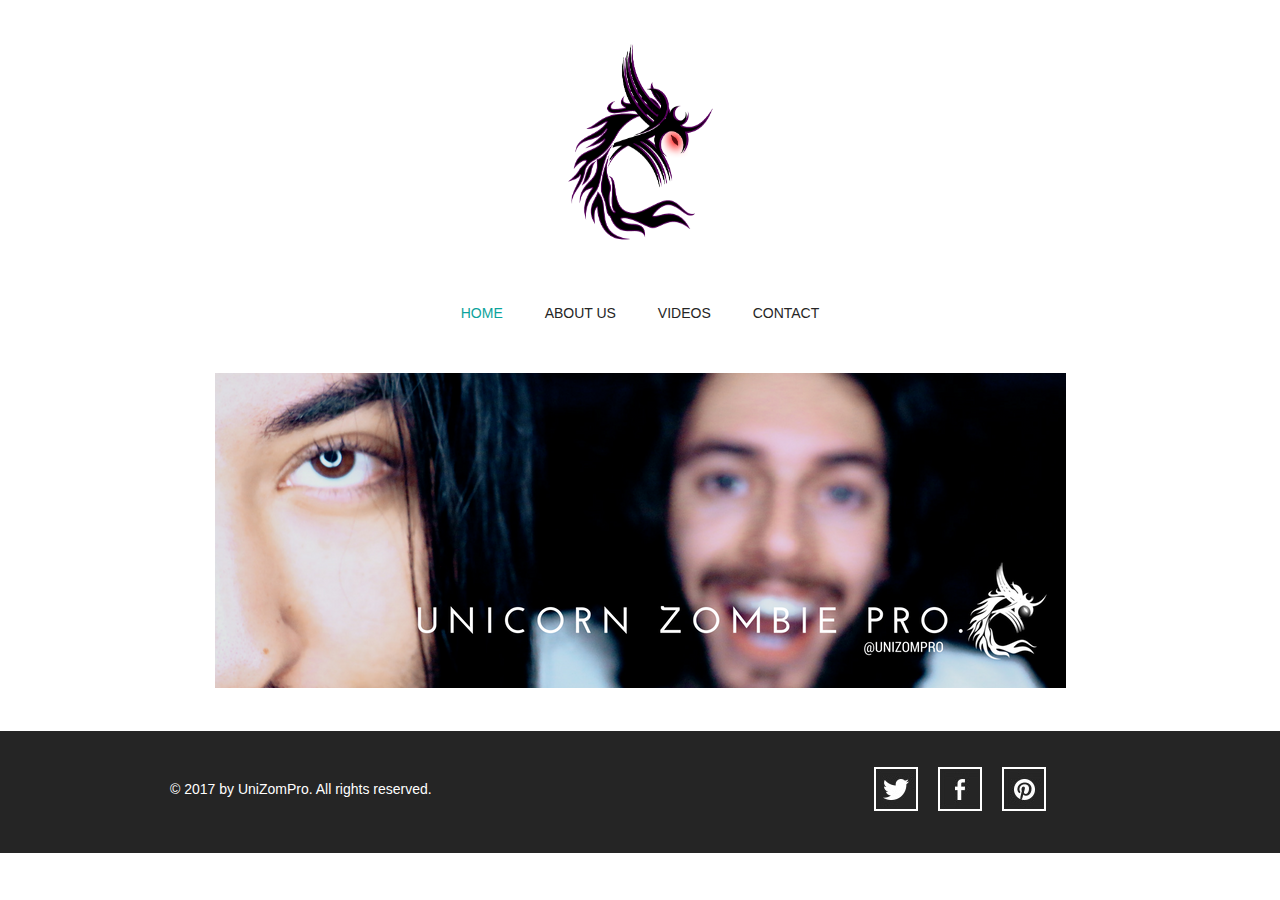
<file: index.html>
<!doctype html>
<!-- Website Template by freewebsitetemplates.com -->
<html>
<head>
	<meta charset="UTF-8">
	<meta name="viewport" content="width=device-width, initial-scale=1.0">
	<title>Unicorn Zombie Productions</title>
	<link rel="stylesheet" type="text/css" href="css/style.css">
	<link rel="stylesheet" type="text/css" href="css/mobile.css" media="screen and (max-width : 568px)">
	<script type="text/javascript" src="js/mobile.js"></script>
</head>
<body>
	<div id="header">
		<a href="index.html" class="logo">
			<img  src="images/logo.png" alt="" style="width:150px;height:206px;">
		</a>
		<ul id="navigation">
			<li class="selected">
				<a href="index.html">Home</a>
			</li>
			<li>
				<a href="about.html">About Us</a>
			</li>
			<li>
				<a href="videos.html">Videos</a>
			</li>
			
			<li>
				<a href="contact.html">Contact</a>
			</li>
		</ul>
	</div>
	<div id="body">
		<div id="featured">
			<img src="images/Homebanner.png" style="width:851px;height:315px alt="">
			<!-- <div>
				<h2>the beacon to all mankind</h2>
				<span>Our website templates are created with</span>
				<span>inspiration, checked for quality and originality</span>
				<span>and meticulously sliced and coded.</span>
				<a href="blog-single-post.html" class="more">read more</a>
			</div> -->
		</div>
		<!-- <ul>
			<li>
				<a href="gallery.html">
					<img src="images/the-father.jpg" alt="">
					<span>the father</span>
				</a>
			</li>
			<li>
				<a href="gallery.html">
					<img src="images/the-actor.jpg" alt="">
					<span>the actor</span>
				</a>
			</li>
			<li>
				<a href="gallery.html">
					<img src="images/the-nerd.jpg" alt="">
					<span>the nerd</span>
				</a>
			</li>
		</ul> -->
	</div>
	<div id="footer">
		<div>
			<p>&copy; 2017 by UniZomPro. All rights reserved.</p>
			<ul>
				<li>
					<a href="https://twitter.com/UniZomPro" id="twitter">twitter</a>
				</li>
				<li>
					<a href="https://www.facebook.com/unizompro/" id="facebook">facebook</a>
				</li>
				
				<li>
					<a href="https://www.instagram.com/unizompro/" id="pinterest">instagram</a>
				</li>
			</ul>
		</div>
	</div>
</body>
</html>
</file>
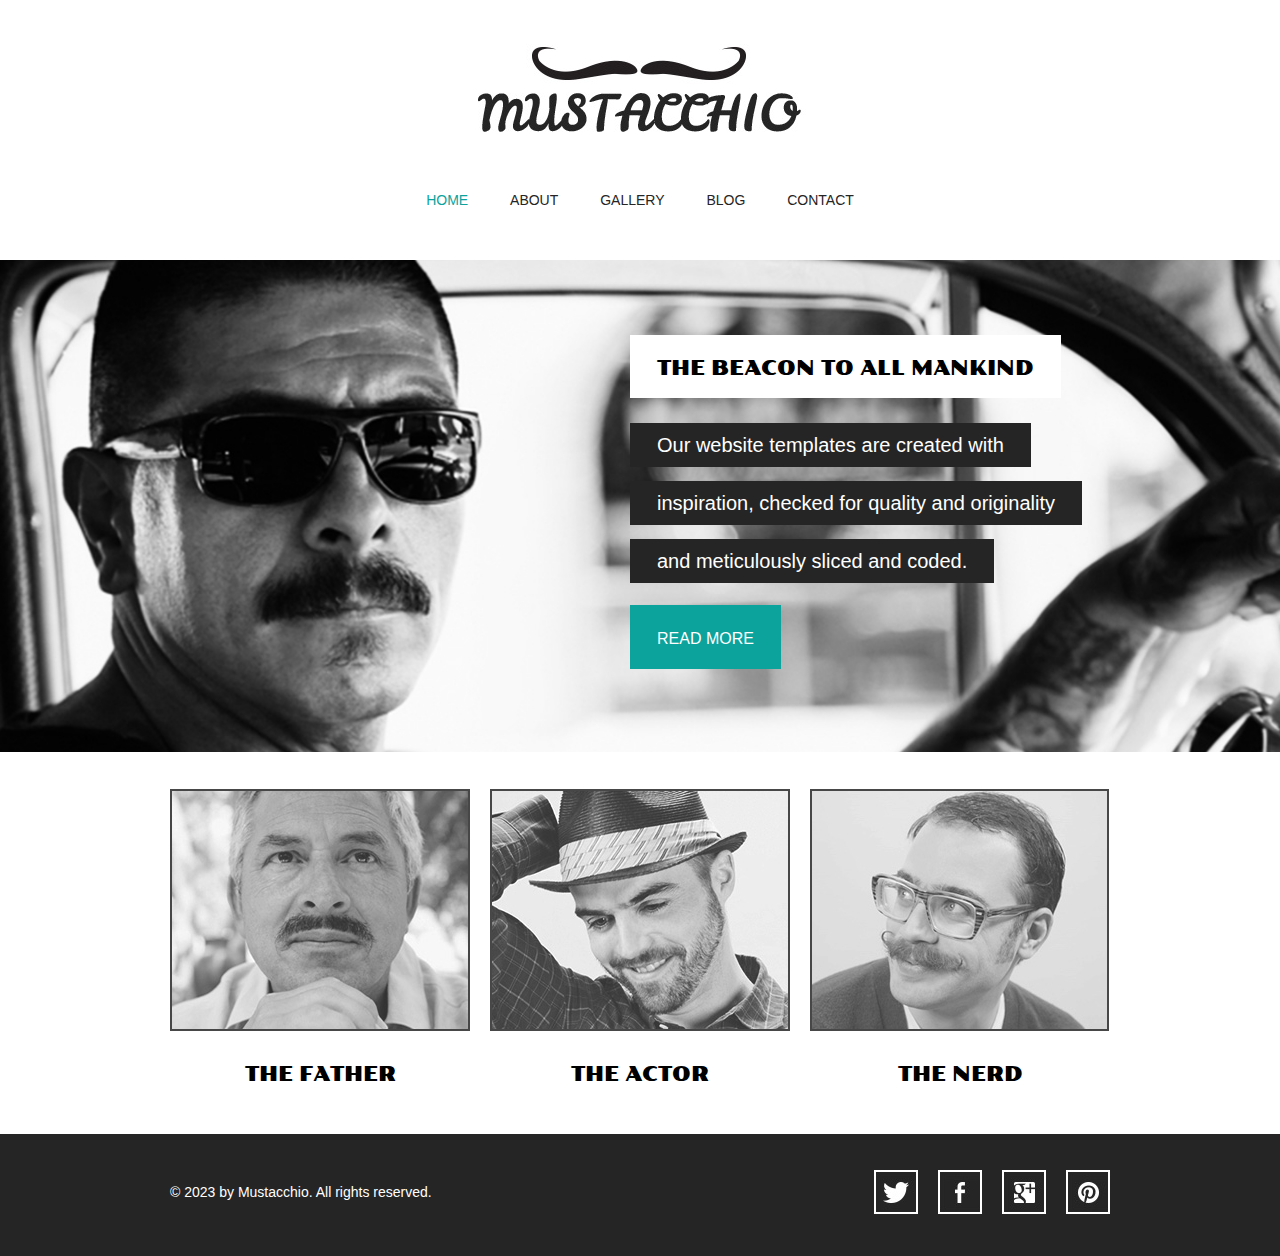
<file: mustacheenthusiast/index.html>
<!doctype html>
<!-- Website Template by freewebsitetemplates.com -->
<html>
<head>
	<meta charset="UTF-8">
	<meta name="viewport" content="width=device-width, initial-scale=1.0">
	<title>Mustache Enthusiast</title>
	<link rel="stylesheet" type="text/css" href="css/style.css">
	<link rel="stylesheet" type="text/css" href="css/mobile.css" media="screen and (max-width : 568px)">
	<script type="text/javascript" src="js/mobile.js"></script>
</head>
<body>
	<div id="header">
		<a href="index.html" class="logo">
			<img src="images/logo.jpg" alt="">
		</a>
		<ul id="navigation">
			<li class="selected">
				<a href="index.html">home</a>
			</li>
			<li>
				<a href="about.html">about</a>
			</li>
			<li>
				<a href="gallery.html">gallery</a>
			</li>
			<li>
				<a href="blog.html">blog</a>
			</li>
			<li>
				<a href="contact.html">contact</a>
			</li>
		</ul>
	</div>
	<div id="body">
		<div id="featured">
			<img src="images/the-beacon.jpg" alt="">
			<div>
				<h2>the beacon to all mankind</h2>
				<span>Our website templates are created with</span>
				<span>inspiration, checked for quality and originality</span>
				<span>and meticulously sliced and coded.</span>
				<a href="blog-single-post.html" class="more">read more</a>
			</div>
		</div>
		<ul>
			<li>
				<a href="gallery.html">
					<img src="images/the-father.jpg" alt="">
					<span>the father</span>
				</a>
			</li>
			<li>
				<a href="gallery.html">
					<img src="images/the-actor.jpg" alt="">
					<span>the actor</span>
				</a>
			</li>
			<li>
				<a href="gallery.html">
					<img src="images/the-nerd.jpg" alt="">
					<span>the nerd</span>
				</a>
			</li>
		</ul>
	</div>
	<div id="footer">
		<div>
			<p>&copy; 2023 by Mustacchio. All rights reserved.</p>
			<ul>
				<li>
					<a href="http://freewebsitetemplates.com/go/twitter/" id="twitter">twitter</a>
				</li>
				<li>
					<a href="http://freewebsitetemplates.com/go/facebook/" id="facebook">facebook</a>
				</li>
				<li>
					<a href="http://freewebsitetemplates.com/go/googleplus/" id="googleplus">googleplus</a>
				</li>
				<li>
					<a href="http://pinterest.com/fwtemplates/" id="pinterest">pinterest</a>
				</li>
			</ul>
		</div>
	</div>
</body>
</html>
</file>
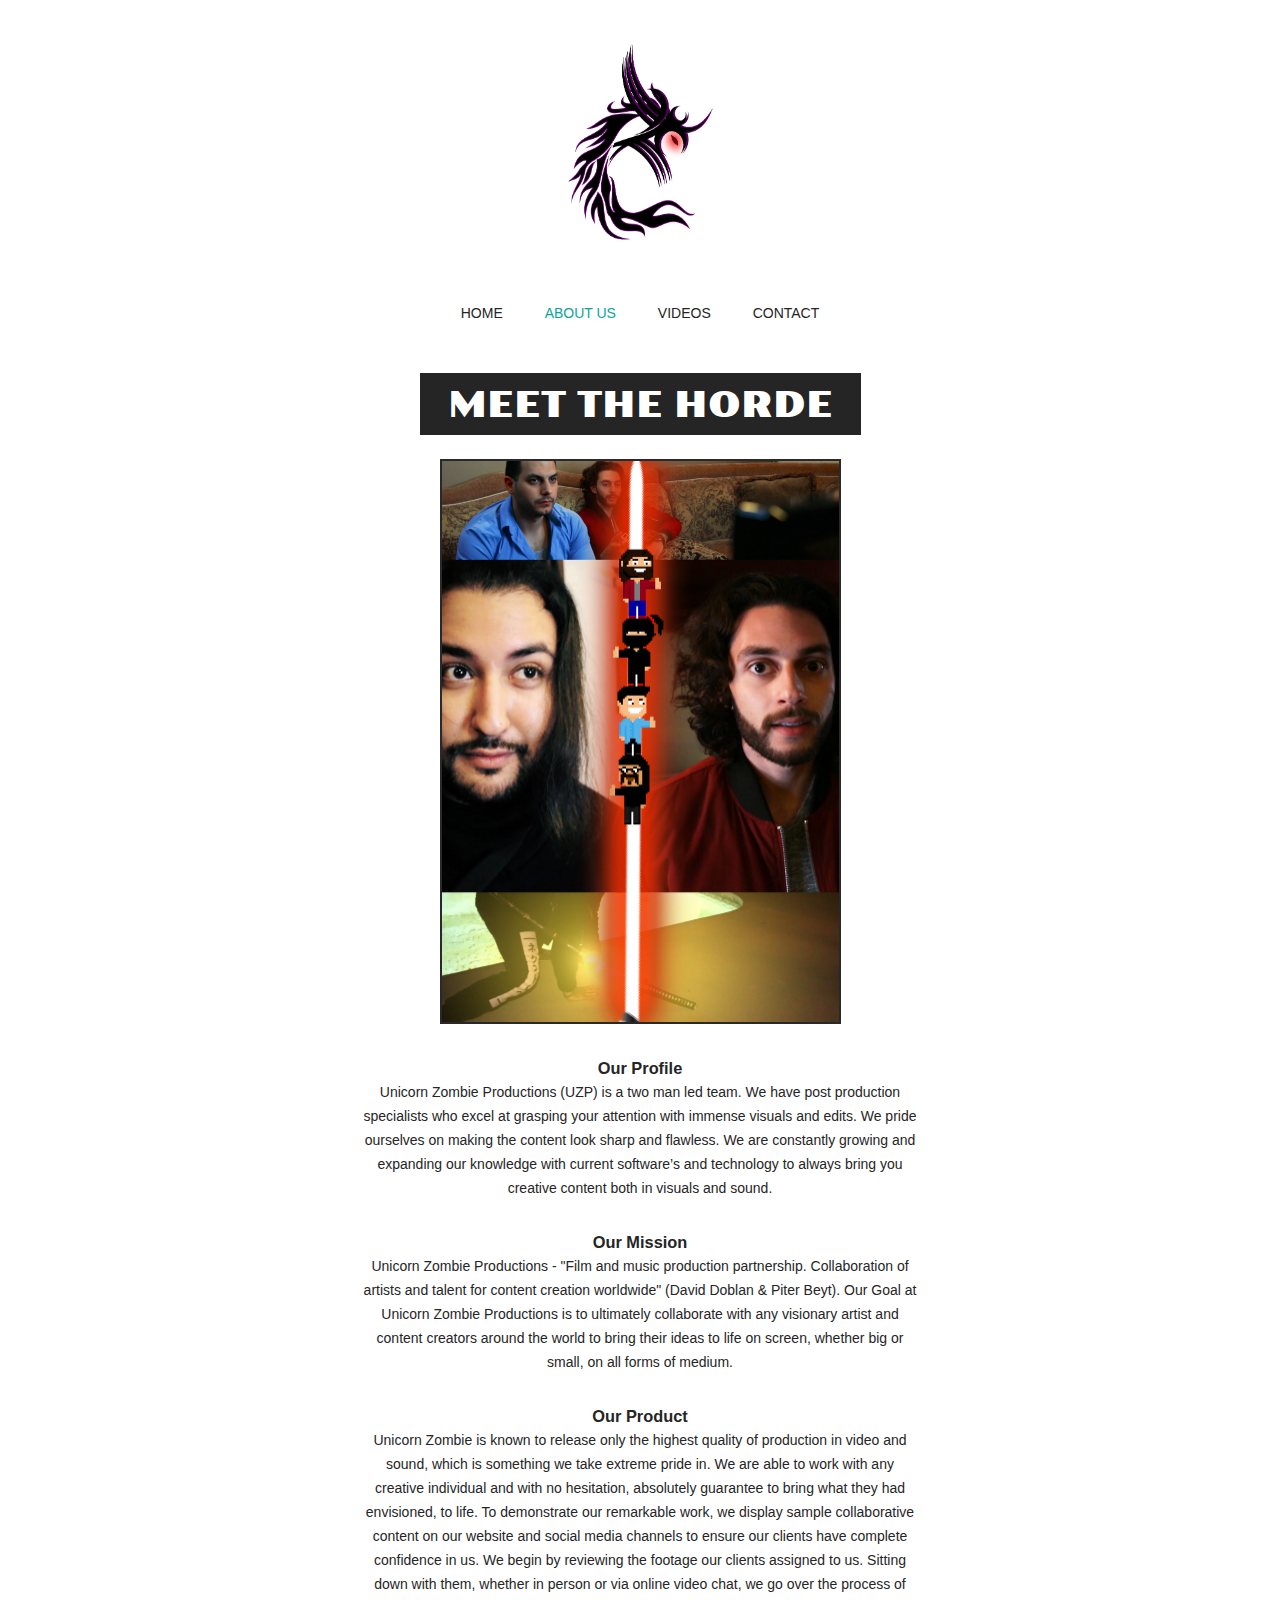
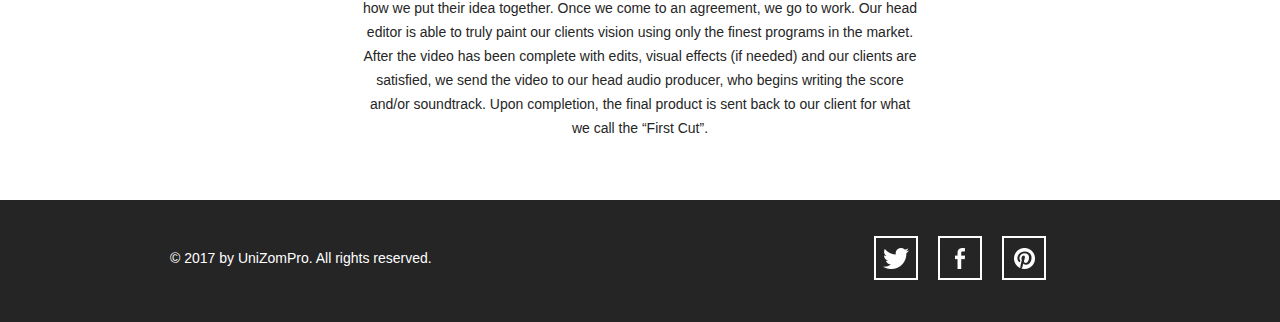
<file: about.html>
<!doctype html>
<!-- Website Template by freewebsitetemplates.com -->
<html>
<head>
	<meta charset="UTF-8">
	<meta name="viewport" content="width=device-width, initial-scale=1.0">
	<title>Unicorn Zombie Productions</title>
	<link rel="stylesheet" type="text/css" href="css/style.css">
	<link rel="stylesheet" type="text/css" href="css/mobile.css" media="screen and (max-width : 568px)">
	<script type="text/javascript" src="js/mobile.js"></script>
</head>
<body>
	<div id="header">
		<a href="index.html" class="logo">
			<img  src="images/logo.png" alt="" style="width:150px;height:206px;">
		</a>
		<ul id="navigation">
			<li>
				<a href="index.html">Home</a>
			</li>
			<li class="selected">
				<a href="about.html">About Us</a>
			</li>
			<li>
				<a href="videos.html">Videos</a>
			</li>
			
			<li>
				<a href="contact.html">Contact</a>
			</li>
		</ul>
	</div>
	<div id="body">
		<h1><span>Meet The Horde</span></h1>
		<div>
			<img src="images/up.png" style="width:397px;height:561px;" alt="">
			<div class="article">
				<h3>Our Profile</h3>
				<p>
					Unicorn Zombie Productions (UZP) is a two man led team. We have post production

specialists who excel at grasping your attention with immense visuals and edits. We

pride ourselves on making the content look sharp and flawless. We are constantly

growing and expanding our knowledge with current software’s and technology

to always bring you creative content both in visuals and sound.
				</p>
				<h3>Our Mission</h3>
				<p>
					Unicorn Zombie Productions - &quot;Film and music production partnership.

Collaboration of artists and talent for content creation worldwide&quot;

(David Doblan &amp; Piter Beyt).

Our Goal at Unicorn Zombie Productions is to ultimately collaborate with

any visionary artist and content creators around the world to bring their ideas to life on

screen, whether big or small, on all forms of medium.
				</p>
				<h3>Our Product</h3>
				<p>
					Unicorn Zombie is known to release only the highest quality of production in video and

sound, which is something we take extreme pride in. We are able to work with any

creative individual and with no hesitation, absolutely guarantee to bring what they had

envisioned, to life. To demonstrate our remarkable work, we display sample

collaborative content on our website and social media channels to ensure our clients

have complete confidence in us. We begin by reviewing the footage our clients

assigned to us. Sitting down with them, whether in person or via online video chat, we

go over the process of how we put their idea together. Once we come to an agreement,

we go to work. Our head editor is able to truly paint our clients vision using only the

finest programs in the market. After the video has been complete with edits, visual

effects (if needed) and our clients are satisfied, we send the video to our head audio

producer, who begins writing the score and/or soundtrack. Upon completion, the final

product is sent back to our client for what we call the “First Cut”.
				</p>
			
			</div>
		</div>
	</div>
	<div id="footer">
		<div>
			<p>&copy; 2017 by UniZomPro. All rights reserved.</p>
			<ul>
				<li>
					<a href="https://twitter.com/UniZomPro" id="twitter">twitter</a>
				</li>
				<li>
					<a href="https://www.facebook.com/unizompro/" id="facebook">facebook</a>
				</li>
				
				<li>
					<a href="https://www.instagram.com/unizompro/" id="pinterest">instagram</a>
				</li>
			</ul>
		</div>
	</div>
</body>
</html>
</file>
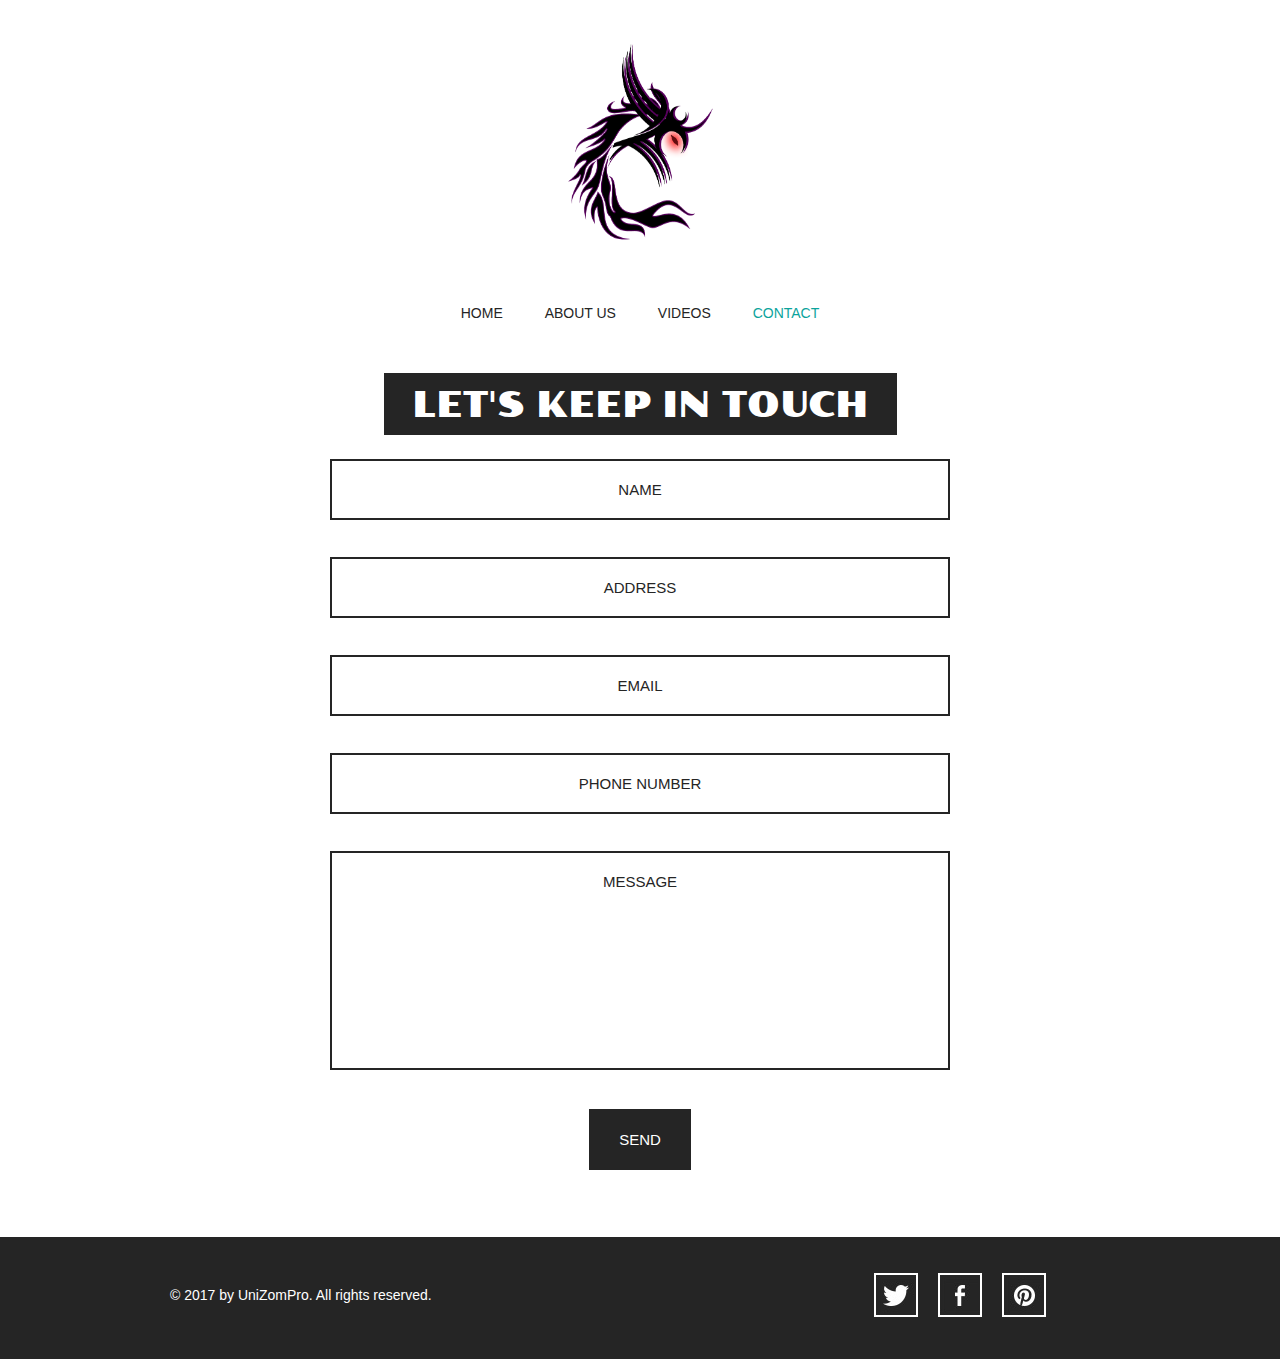
<file: contact.html>
<!doctype html>
<html>
<head>
	<meta charset="UTF-8">
	<meta name="viewport" content="width=device-width, initial-scale=1.0">
	<title>Unicorn Zombie Productions</title>
	<link rel="stylesheet" type="text/css" href="css/style.css">
	<link rel="stylesheet" type="text/css" href="css/mobile.css" media="screen and (max-width : 568px)">
	<script type="text/javascript" src="js/mobile.js"></script>
</head>
<body>
	<div id="header">
		<a href="index.html" class="logo">
			<img  src="images/logo.png" alt="" style="width:150px;height:206px;">
		</a>
		<ul id="navigation">
			<li>
				<a href="index.html">Home</a>
			</li>
			<li>
				<a href="about.html">About Us</a>
			</li>
			<li>
				<a href="videos.html">Videos</a>
			</li>
			
			<li class="selected">
				<a href="contact.html">Contact</a>
			</li>
		</ul>
	</div>
	<div id="body">
		<h1><span>let's keep in touch</span></h1>
		<form action="mailto:unicornzombieproductions@gmail.com" method="post" enctype="text/plain">
			<input type="text" name="fname" id="fname" value="name">
			<input type="text" name="address" id="address" value="address">
			<input type="text" name="email" id="email" value="email">
			<input type="text" name="phone" id="phone" value="phone number">
			<textarea name="message" id="message">message</textarea>
			<input type="submit" name="send" id="send" value="send">
		</form>
	</div>
	<div id="footer">
		<div>
			<p>&copy; 2017 by UniZomPro. All rights reserved.</p>
			<ul>
				<li>
					<a href="https://twitter.com/UniZomPro" id="twitter">twitter</a>
				</li>
				<li>
					<a href="https://www.facebook.com/unizompro/" id="facebook">facebook</a>
				</li>
				
				<li>
					<a href="https://www.instagram.com/unizompro/" id="pinterest">instagram</a>
				</li>
			</ul>
		</div>
	</div>
</body>
</html>
</file>
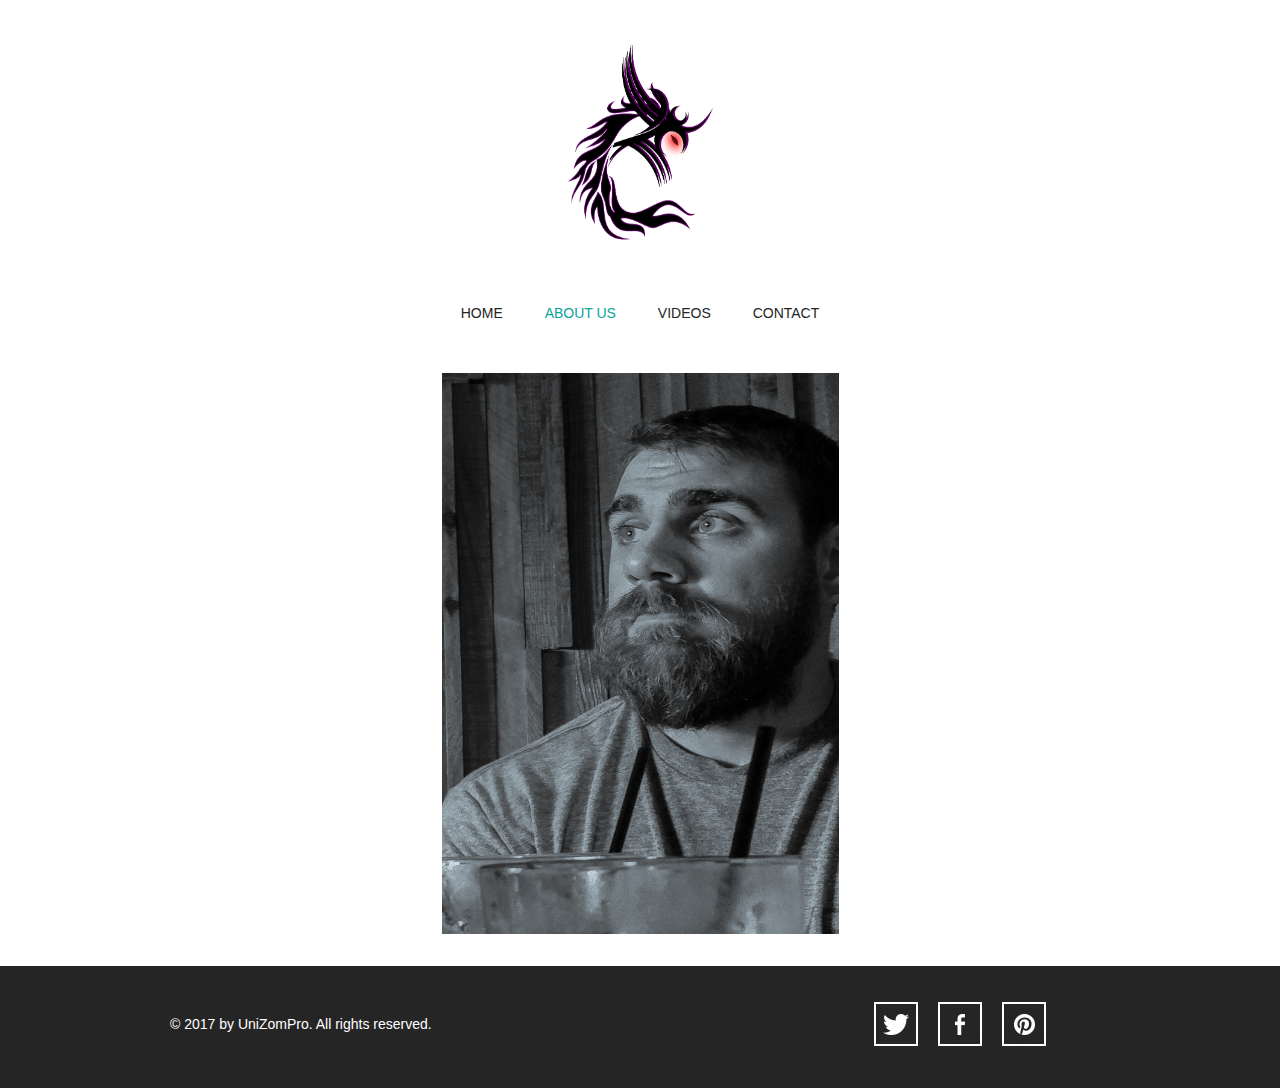
<file: secret.html>
<!doctype html>
<!-- Website Template by freewebsitetemplates.com -->
<html>
<head>
	<meta charset="UTF-8">
	<meta name="viewport" content="width=device-width, initial-scale=1.0">
	<title>Unicorn Zombie Productions</title>
	<link rel="stylesheet" type="text/css" href="css/style.css">
	<link rel="stylesheet" type="text/css" href="css/mobile.css" media="screen and (max-width : 568px)">
	<script type="text/javascript" src="js/mobile.js"></script>
</head>
<body>
	<div id="header">
		<a href="index.html" class="logo">
			<img  src="images/logo.png" alt="" style="width:150px;height:206px;">
		</a>
		<ul id="navigation">
			<li>
				<a href="index.html">Home</a>
			</li>
			<li class="selected">
				<a href="about.html">About Us</a>
			</li>
			<li>
				<a href="videos.html">Videos</a>
			</li>
			
			<li>
				<a href="contact.html">Contact</a>
			</li>
		</ul>
	</div>
	<div id="body">
	
			<img src="images/raffi.jpg" style="width:397px;height:561px;" alt="">
			
	</div>
	<div id="footer">
		<div>
			<p>&copy; 2017 by UniZomPro. All rights reserved.</p>
			<ul>
				<li>
					<a href="https://twitter.com/UniZomPro" id="twitter">twitter</a>
				</li>
				<li>
					<a href="https://www.facebook.com/unizompro/" id="facebook">facebook</a>
				</li>
				
				<li>
					<a href="https://www.instagram.com/unizompro/" id="pinterest">instagram</a>
				</li>
			</ul>
		</div>
	</div>
</body>
</html>
</file>
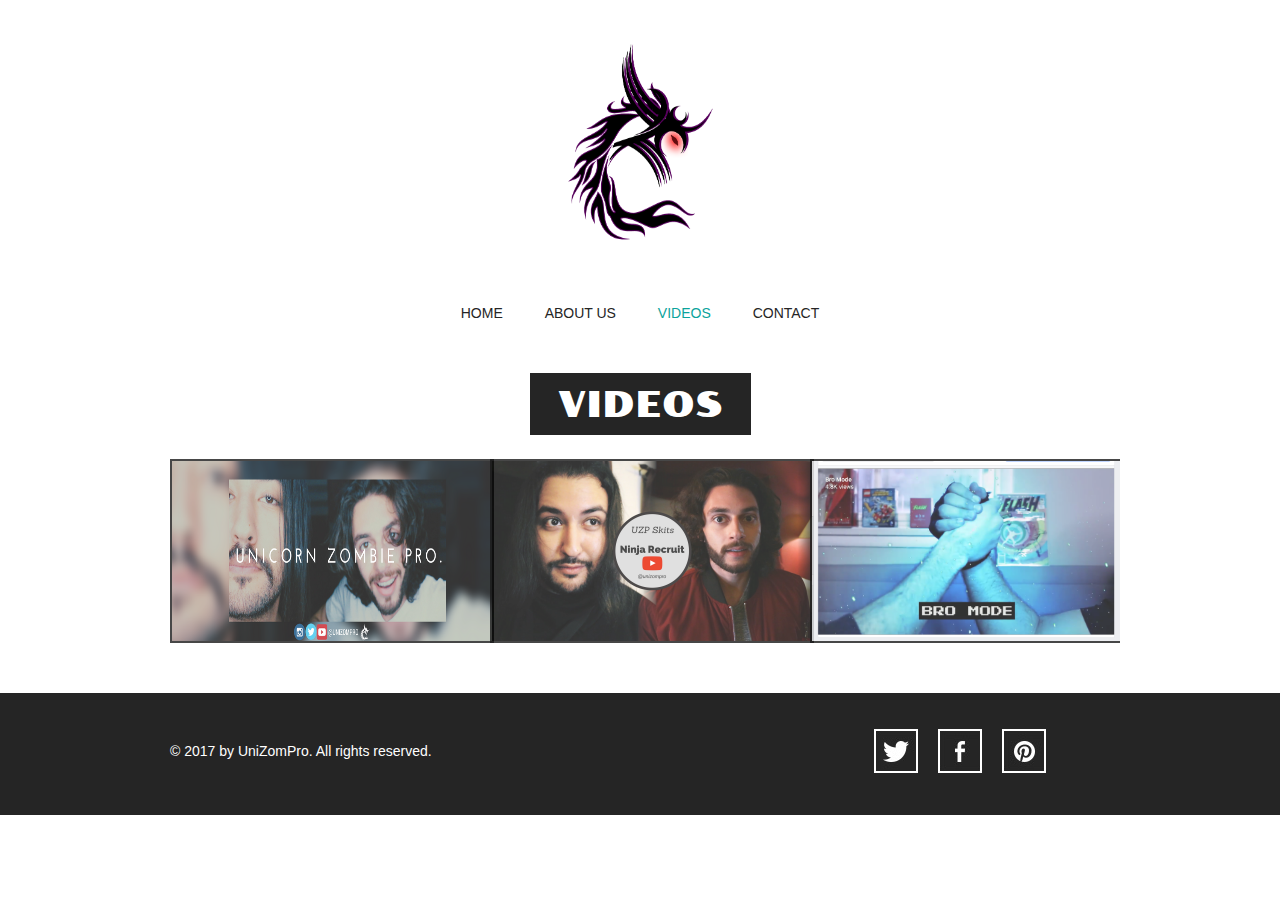
<file: videos.html>
<!doctype html>
<!-- Website Template by freewebsitetemplates.com -->
<html>
<head>
	<meta charset="UTF-8">
	<meta name="viewport" content="width=device-width, initial-scale=1.0">
	<title>Unicorn Zombie Productions</title>
	<link rel="stylesheet" type="text/css" href="css/style.css">
	<link rel="stylesheet" type="text/css" href="css/mobile.css" media="screen and (max-width : 568px)">
	<script type="text/javascript" src="js/mobile.js"></script>
</head>
<body>
	<div id="header">
		<a href="index.html" class="logo">
			<img  src="images/logo.png" alt="" style="width:150px;height:206px;">
		</a>
		<ul id="navigation">
			<li>
				<a href="index.html">Home</a>
			</li>
			<li>
				<a href="about.html">About Us</a>
			</li>
			<li class="selected">
				<a href="videos.html">Videos</a>
			</li>
			
			<li>
				<a href="contact.html">Contact</a>
			</li>
		</ul>
	</div>
	<div id="body">
		<h1><span>Videos</span></h1>
		<ul class="gallery">
			<li>
				<a href="https://youtu.be/bFfH-mW2WCs">
					<img src="images/video0.png"  style="width:320px;height:180px;">

				</a>
			</li>
			<li>
				<a href="https://youtu.be/bFfH-mW2WCs">
					<img src="images/video1.png"  style="width:320px;height:180px;">

				</a>
			</li>
			<li>
				<a href="https://youtu.be/bFfH-mW2WCs">
					<img src="images/video2.png"  style="width:320px;height:180px;">

				</a>
			</li>
			
		</ul>
	</div>
	<div id="footer">
		<div>
			<p>&copy; 2017 by UniZomPro. All rights reserved.</p>
			<ul>
				<li>
					<a href="https://twitter.com/UniZomPro" id="twitter">twitter</a>
				</li>
				<li>
					<a href="https://www.facebook.com/unizompro/" id="facebook">facebook</a>
				</li>
				
				<li>
					<a href="https://www.instagram.com/unizompro/" id="pinterest">instagram</a>
				</li>
			</ul>
		</div>
	</div>
</body>
</html>
</file>
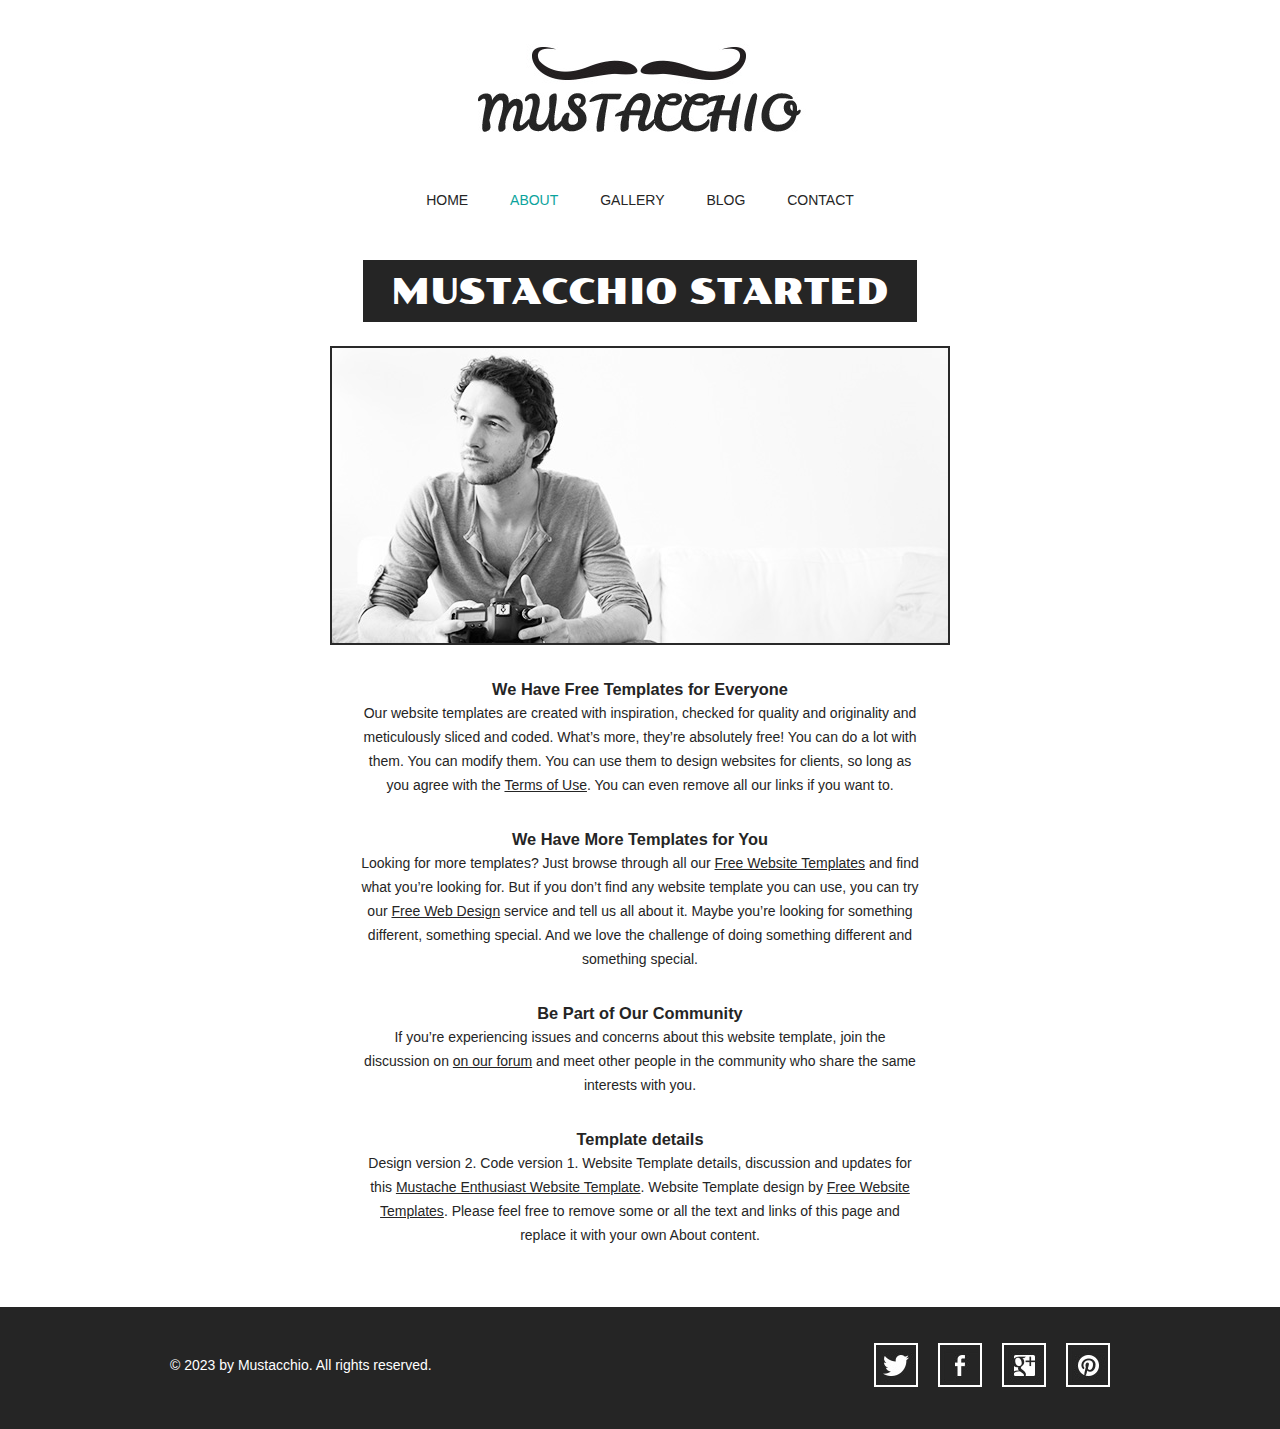
<file: mustacheenthusiast/about.html>
<!doctype html>
<!-- Website Template by freewebsitetemplates.com -->
<html>
<head>
	<meta charset="UTF-8">
	<meta name="viewport" content="width=device-width, initial-scale=1.0">
	<title>About - Mustache Enthusiast</title>
	<link rel="stylesheet" type="text/css" href="css/style.css">
	<link rel="stylesheet" type="text/css" href="css/mobile.css" media="screen and (max-width : 568px)">
	<script type="text/javascript" src="js/mobile.js"></script>
</head>
<body>
	<div id="header">
		<a href="index.html" class="logo">
			<img src="images/logo.jpg" alt="">
		</a>
		<ul id="navigation">
			<li>
				<a href="index.html">home</a>
			</li>
			<li class="selected">
				<a href="about.html">about</a>
			</li>
			<li>
				<a href="gallery.html">gallery</a>
			</li>
			<li>
				<a href="blog.html">blog</a>
			</li>
			<li>
				<a href="contact.html">contact</a>
			</li>
		</ul>
	</div>
	<div id="body">
		<h1><span>mustacchio started</span></h1>
		<div>
			<img src="images/photographer.jpg" alt="">
			<div class="article">
				<h3>We Have Free Templates for Everyone</h3>
				<p>
					Our website templates are created with inspiration, checked for quality and originality and meticulously sliced and coded. What’s more, they’re absolutely free! You can do a lot with them. You can modify them. You can use them to design websites for clients, so long as you agree with the <a href="http://www.freewebsitetemplates.com/about/terms/">Terms of Use</a>. You can even remove all our links if you want to.
				</p>
				<h3>We Have More Templates for You</h3>
				<p>
					Looking for more templates? Just browse through all our <a href="http://www.freewebsitetemplates.com/">Free Website Templates</a> and find what you’re looking for. But if you don’t find any website template you can use, you can try our <a href="http://www.freewebsitetemplates.com/freewebdesign/">Free Web Design</a> service and tell us all about it. Maybe you’re looking for something different, something special. And we love the challenge of doing something different and something special.
				</p>
				<h3>Be Part of Our Community</h3>
				<p>
					If you’re experiencing issues and concerns about this website template, join the discussion on <a href="http://www.freewebsitetemplates.com/forums/">on our forum</a> and meet other people in the community who share the same interests with you.
				</p>
				<h3>Template details</h3>
				<p>
					Design version 2. Code version 1. Website Template details, discussion and updates for this <a href="http://www.freewebsitetemplates.com/discuss/mustacheenthusiast/">Mustache Enthusiast Website Template</a>. Website Template design by <a href="http://www.freewebsitetemplates.com/">Free Website Templates</a>. Please feel free to remove some or all the text and links of this page and replace it with your own About content.
				</p>
			</div>
		</div>
	</div>
	<div id="footer">
		<div>
			<p>&copy; 2023 by Mustacchio. All rights reserved.</p>
			<ul>
				<li>
					<a href="http://freewebsitetemplates.com/go/twitter/" id="twitter">twitter</a>
				</li>
				<li>
					<a href="http://freewebsitetemplates.com/go/facebook/" id="facebook">facebook</a>
				</li>
				<li>
					<a href="http://freewebsitetemplates.com/go/googleplus/" id="googleplus">googleplus</a>
				</li>
				<li>
					<a href="http://pinterest.com/fwtemplates/" id="pinterest">pinterest</a>
				</li>
			</ul>
		</div>
	</div>
</body>
</html>
</file>
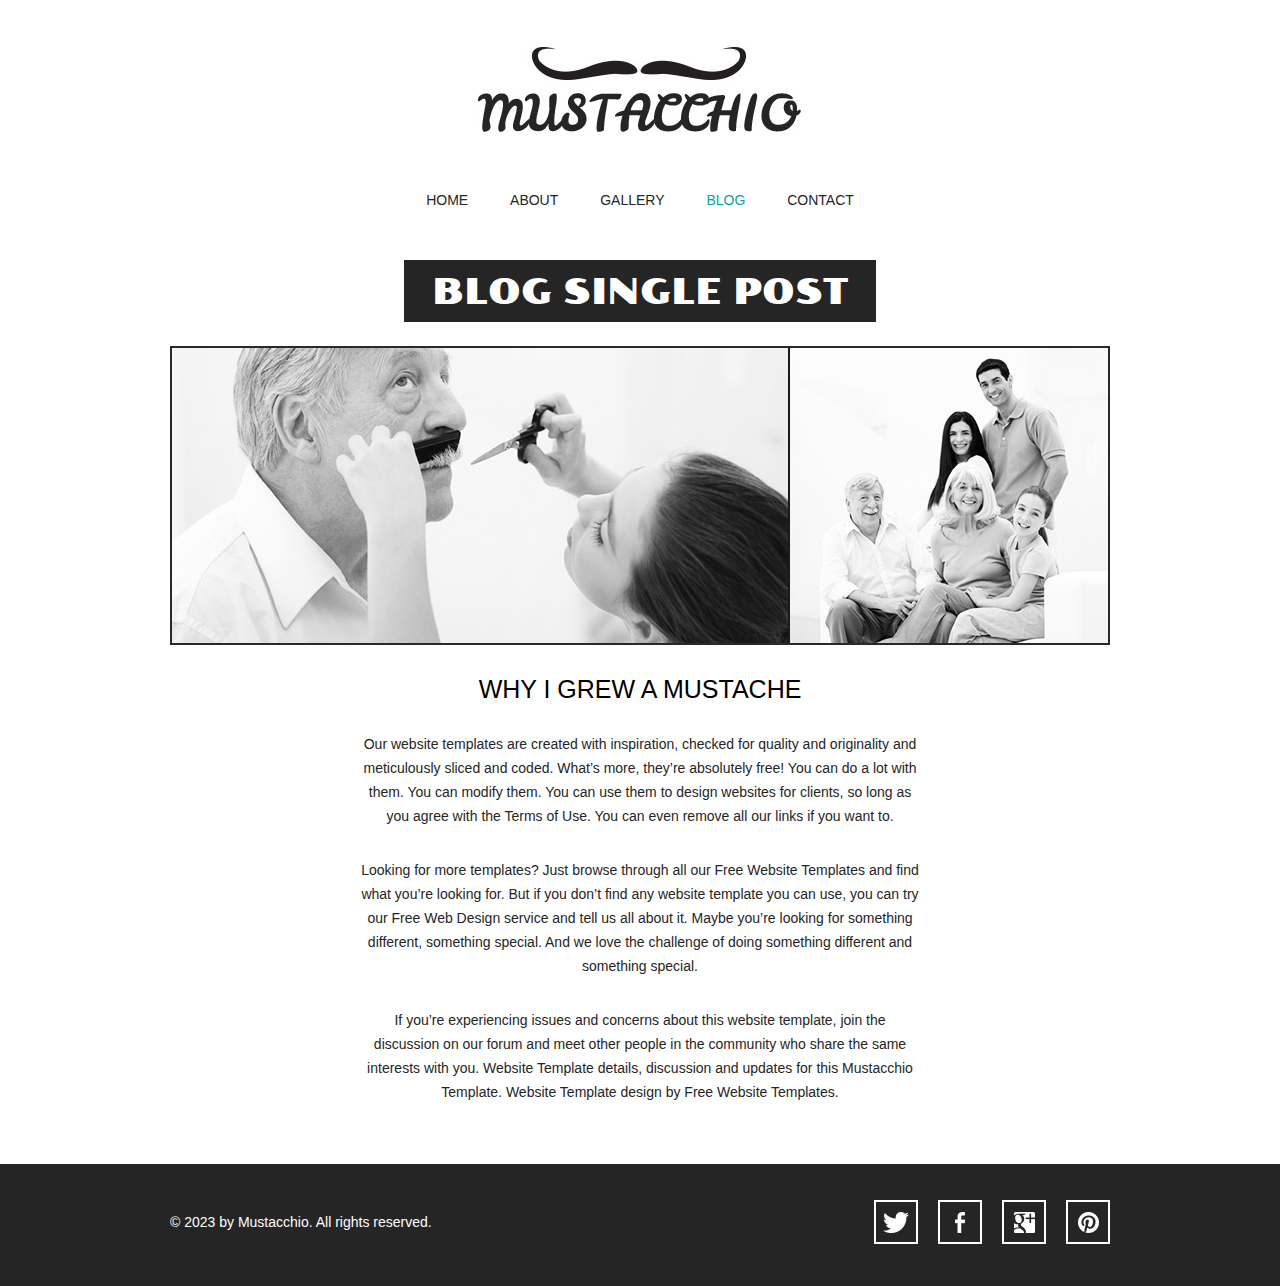
<file: mustacheenthusiast/blog-single-post.html>
<!doctype html>
<!-- Website Template by freewebsitetemplates.com -->
<html>
<head>
	<meta charset="UTF-8">
	<meta name="viewport" content="width=device-width, initial-scale=1.0">
	<title>Blog Single Post - Mustache Enthusiast</title>
	<link rel="stylesheet" type="text/css" href="css/style.css">
	<link rel="stylesheet" type="text/css" href="css/mobile.css" media="screen and (max-width : 568px)">
	<script type="text/javascript" src="js/mobile.js"></script>
</head>
<body>
	<div id="header">
		<a href="index.html" class="logo">
			<img src="images/logo.jpg" alt="">
		</a>
		<ul id="navigation">
			<li>
				<a href="index.html">home</a>
			</li>
			<li>
				<a href="about.html">about</a>
			</li>
			<li>
				<a href="gallery.html">gallery</a>
			</li>
			<li class="selected">
				<a href="blog.html">blog</a>
			</li>
			<li>
				<a href="contact.html">contact</a>
			</li>
		</ul>
	</div>
	<div id="body">
		<h1><span>blog single post</span></h1>
		<div>
			<img src="images/grew-a-mustache.jpg" alt="">
			<div class="article">
				<h2>WHY I GREW A MUSTACHE</h2>
				<p>
					Our website templates are created with inspiration, checked for quality and originality and meticulously sliced and coded. What’s more, they’re absolutely free! You can do a lot with them. You can modify them. You can use them to design websites for clients, so long as you agree with the Terms of Use. You can even remove all our links if you want to.
				</p>
				<p>
					Looking for more templates? Just browse through all our Free Website Templates and find what you’re looking for. But if you don’t find any website template you can use, you can try our Free Web Design service and tell us all about it. Maybe you’re looking for something different, something special. And we love the challenge of doing something different and something special.
				</p>
				<p>
					If you’re experiencing issues and concerns about this website template, join the discussion on our forum and meet other people in the community who share the same interests with you. Website Template details, discussion and updates for this Mustacchio Template. Website Template design by Free Website Templates.
				</p>
			</div>
		</div>
	</div>
	<div id="footer">
		<div>
			<p>&copy; 2023 by Mustacchio. All rights reserved.</p>
			<ul>
				<li>
					<a href="http://freewebsitetemplates.com/go/twitter/" id="twitter">twitter</a>
				</li>
				<li>
					<a href="http://freewebsitetemplates.com/go/facebook/" id="facebook">facebook</a>
				</li>
				<li>
					<a href="http://freewebsitetemplates.com/go/googleplus/" id="googleplus">googleplus</a>
				</li>
				<li>
					<a href="http://pinterest.com/fwtemplates/" id="pinterest">pinterest</a>
				</li>
			</ul>
		</div>
	</div>
</body>
</html>
</file>
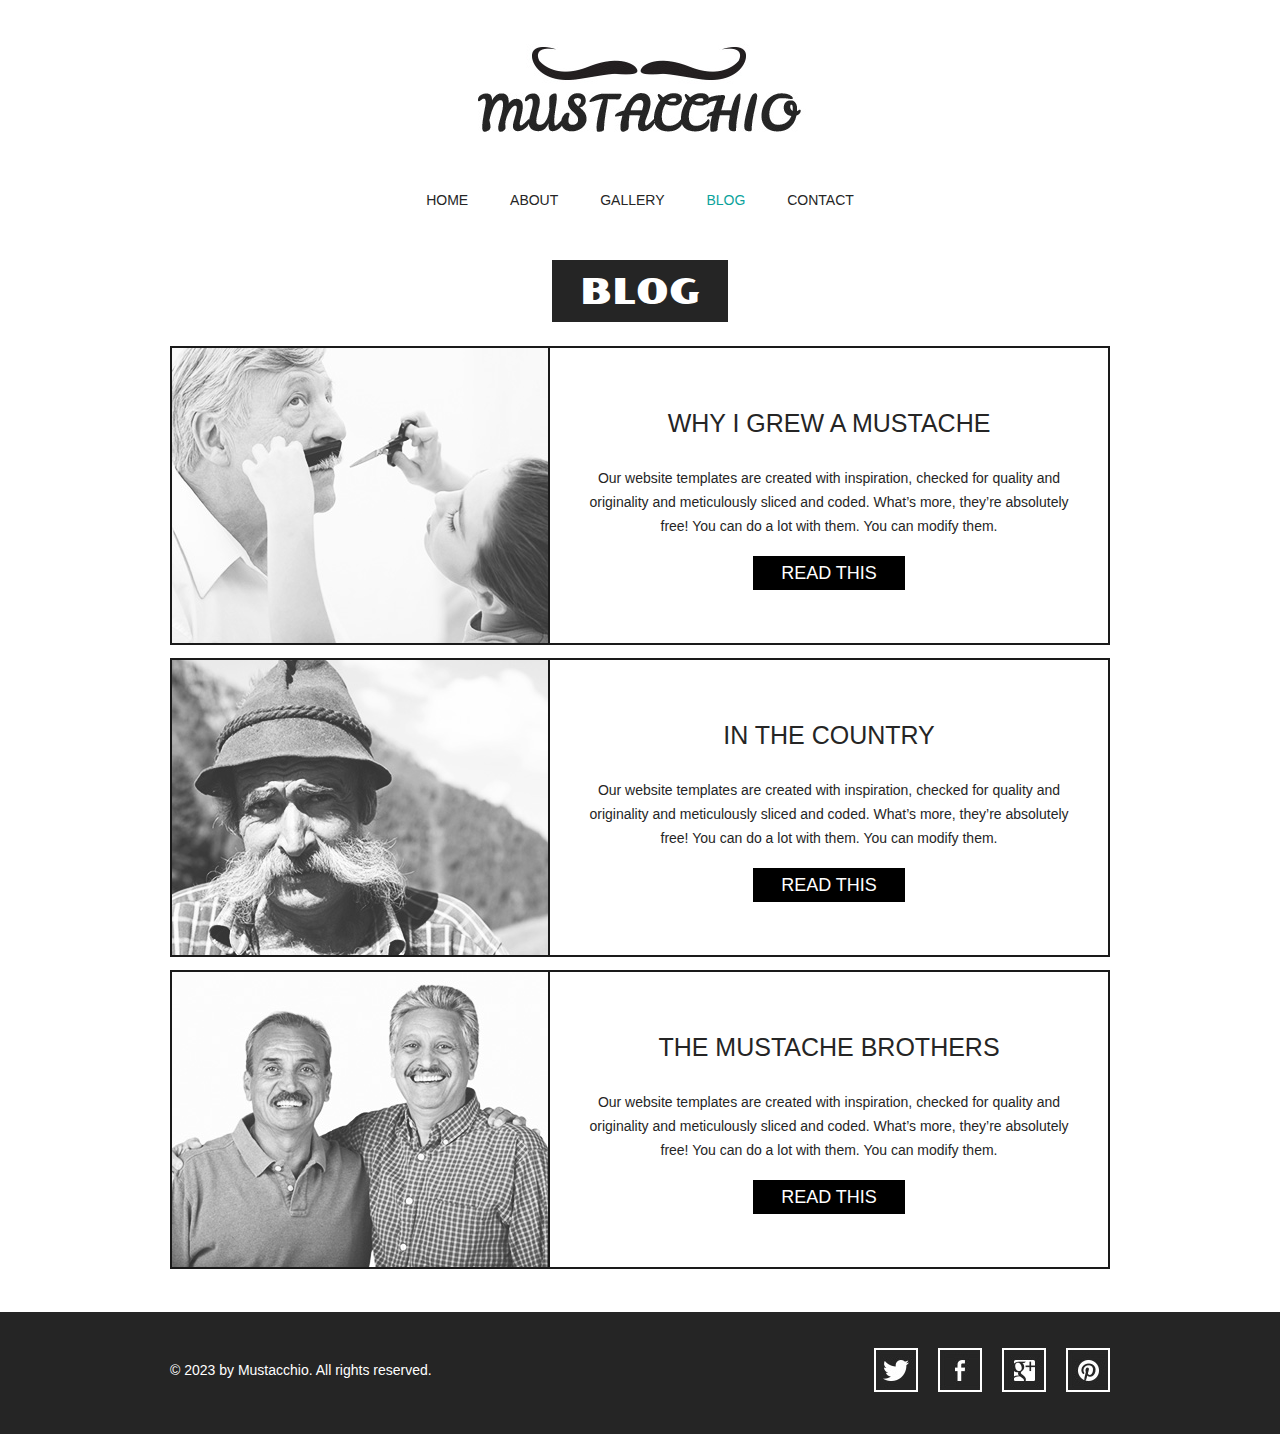
<file: mustacheenthusiast/blog.html>
<!doctype html>
<!-- Website Template by freewebsitetemplates.com -->
<html>
<head>
	<meta charset="UTF-8">
	<meta name="viewport" content="width=device-width, initial-scale=1.0">
	<title>Blog - Mustache Enthusiast</title>
	<link rel="stylesheet" type="text/css" href="css/style.css">
	<link rel="stylesheet" type="text/css" href="css/mobile.css" media="screen and (max-width : 568px)">
	<script type="text/javascript" src="js/mobile.js"></script>
</head>
<body>
	<div id="header">
		<a href="index.html" class="logo">
			<img src="images/logo.jpg" alt="">
		</a>
		<ul id="navigation">
			<li>
				<a href="index.html">home</a>
			</li>
			<li>
				<a href="about.html">about</a>
			</li>
			<li>
				<a href="gallery.html">gallery</a>
			</li>
			<li class="selected">
				<a href="blog.html">blog</a>
			</li>
			<li>
				<a href="contact.html">contact</a>
			</li>
		</ul>
	</div>
	<div id="body">
		<h1><span>blog</span></h1>
		<div>
			<ul>
				<li>
					<a href="blog-single-post.html" class="figure">
						<img src="images/cutting-mustache.jpg" alt="">
					</a>
					<div>
						<h3>why i grew a mustache</h3>
						<p>
							Our website templates are created with inspiration, checked for quality and originality and meticulously sliced and coded. What’s more, they’re absolutely free! You can do a lot with them. You can modify them.
						</p>
						<a href="blog-single-post.html" class="more">read this</a>
					</div>
				</li>
				<li>
					<a href="blog-single-post.html" class="figure">
						<img src="images/in-the-country.jpg" alt="">
					</a>
					<div>
						<h3>in the country</h3>
						<p>
							Our website templates are created with inspiration, checked for quality and originality and meticulously sliced and coded. What’s more, they’re absolutely free! You can do a lot with them. You can modify them.
						</p>
						<a href="blog-single-post.html" class="more">read this</a>
					</div>
				</li>
				<li>
					<a href="blog-single-post.html" class="figure">
						<img src="images/mustache-brothers.jpg" alt="">
					</a>
					<div>
						<h3>the mustache brothers</h3>
						<p>
							Our website templates are created with inspiration, checked for quality and originality and meticulously sliced and coded. What’s more, they’re absolutely free! You can do a lot with them. You can modify them.
						</p>
						<a href="blog-single-post.html" class="more">read this</a>
					</div>
				</li>
			</ul>
		</div>
	</div>
	<div id="footer">
		<div>
			<p>&copy; 2023 by Mustacchio. All rights reserved.</p>
			<ul>
				<li>
					<a href="http://freewebsitetemplates.com/go/twitter/" id="twitter">twitter</a>
				</li>
				<li>
					<a href="http://freewebsitetemplates.com/go/facebook/" id="facebook">facebook</a>
				</li>
				<li>
					<a href="http://freewebsitetemplates.com/go/googleplus/" id="googleplus">googleplus</a>
				</li>
				<li>
					<a href="http://pinterest.com/fwtemplates/" id="pinterest">pinterest</a>
				</li>
			</ul>
		</div>
	</div>
</body>
</html>
</file>
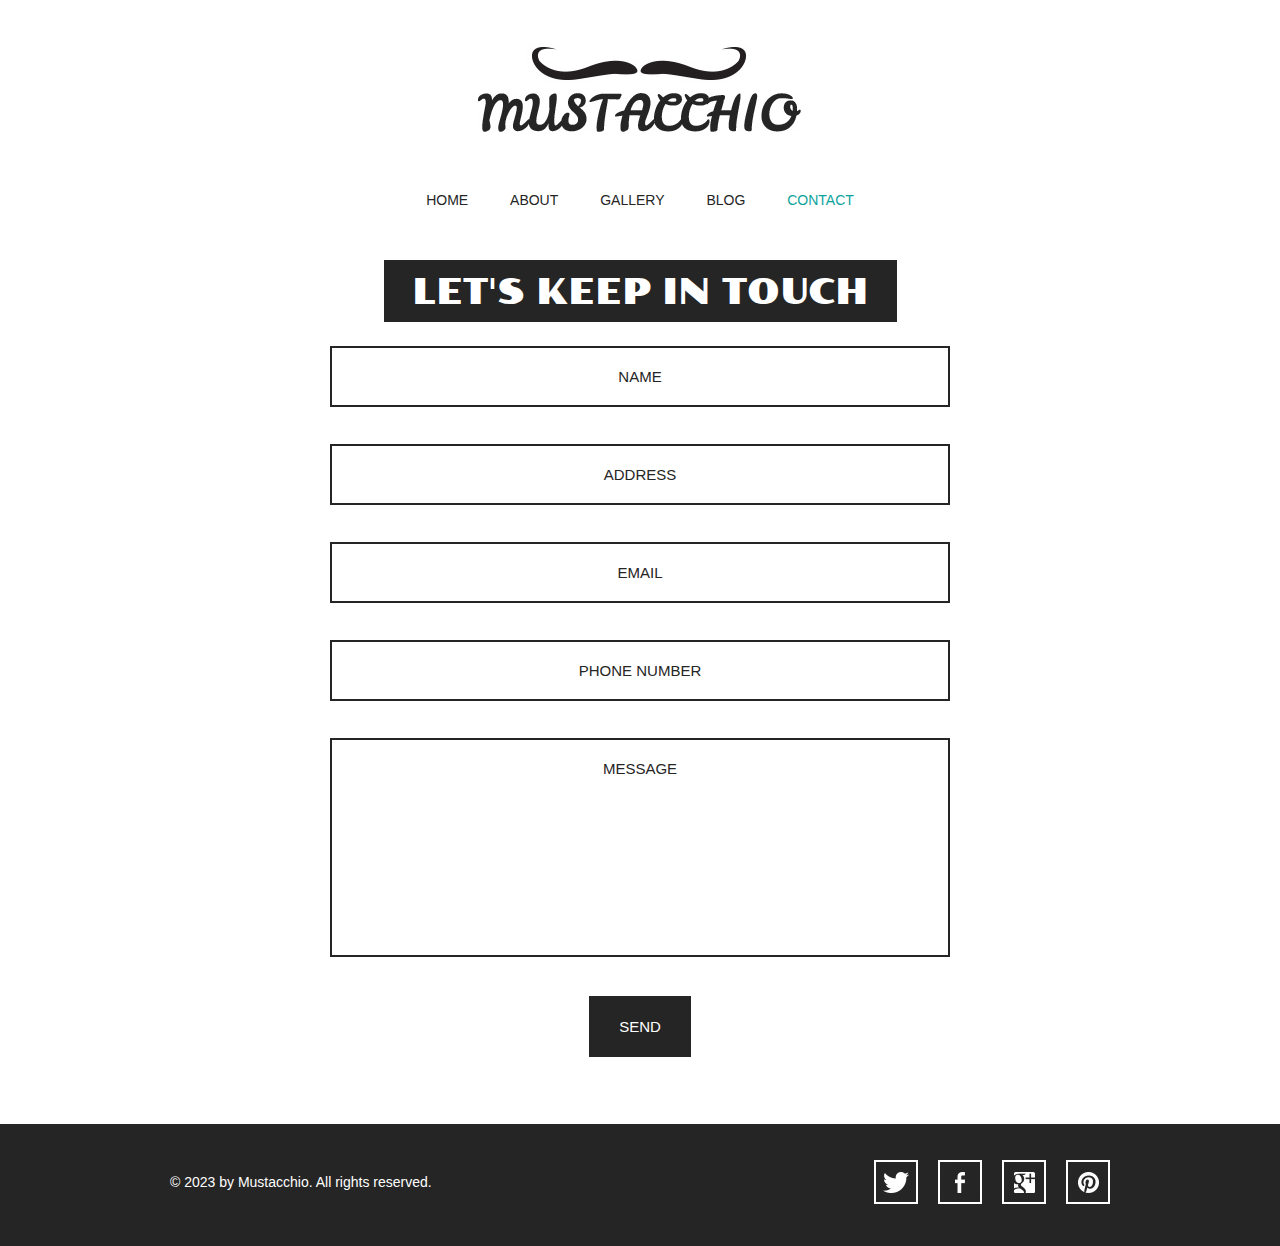
<file: mustacheenthusiast/contact.html>
<!doctype html>
<!-- Website Template by freewebsitetemplates.com -->
<html>
<head>
	<meta charset="UTF-8">
	<meta name="viewport" content="width=device-width, initial-scale=1.0">
	<title>Contact - Mustache Enthusiast</title>
	<link rel="stylesheet" type="text/css" href="css/style.css">
	<link rel="stylesheet" type="text/css" href="css/mobile.css" media="screen and (max-width : 568px)">
	<script type="text/javascript" src="js/mobile.js"></script>
</head>
<body>
	<div id="header">
		<a href="index.html" class="logo">
			<img src="images/logo.jpg" alt="">
		</a>
		<ul id="navigation">
			<li>
				<a href="index.html">home</a>
			</li>
			<li>
				<a href="about.html">about</a>
			</li>
			<li>
				<a href="gallery.html">gallery</a>
			</li>
			<li>
				<a href="blog.html">blog</a>
			</li>
			<li class="selected">
				<a href="contact.html">contact</a>
			</li>
		</ul>
	</div>
	<div id="body">
		<h1><span>let's keep in touch</span></h1>
		<form action="contact.html">
			<input type="text" name="fname" id="fname" value="name">
			<input type="text" name="address" id="address" value="address">
			<input type="text" name="email" id="email" value="email">
			<input type="text" name="phone" id="phone" value="phone number">
			<textarea name="message" id="message">message</textarea>
			<input type="submit" name="send" id="send" value="send">
		</form>
	</div>
	<div id="footer">
		<div>
			<p>&copy; 2023 by Mustacchio. All rights reserved.</p>
			<ul>
				<li>
					<a href="http://freewebsitetemplates.com/go/twitter/" id="twitter">twitter</a>
				</li>
				<li>
					<a href="http://freewebsitetemplates.com/go/facebook/" id="facebook">facebook</a>
				</li>
				<li>
					<a href="http://freewebsitetemplates.com/go/googleplus/" id="googleplus">googleplus</a>
				</li>
				<li>
					<a href="http://pinterest.com/fwtemplates/" id="pinterest">pinterest</a>
				</li>
			</ul>
		</div>
	</div>
</body>
</html>
</file>
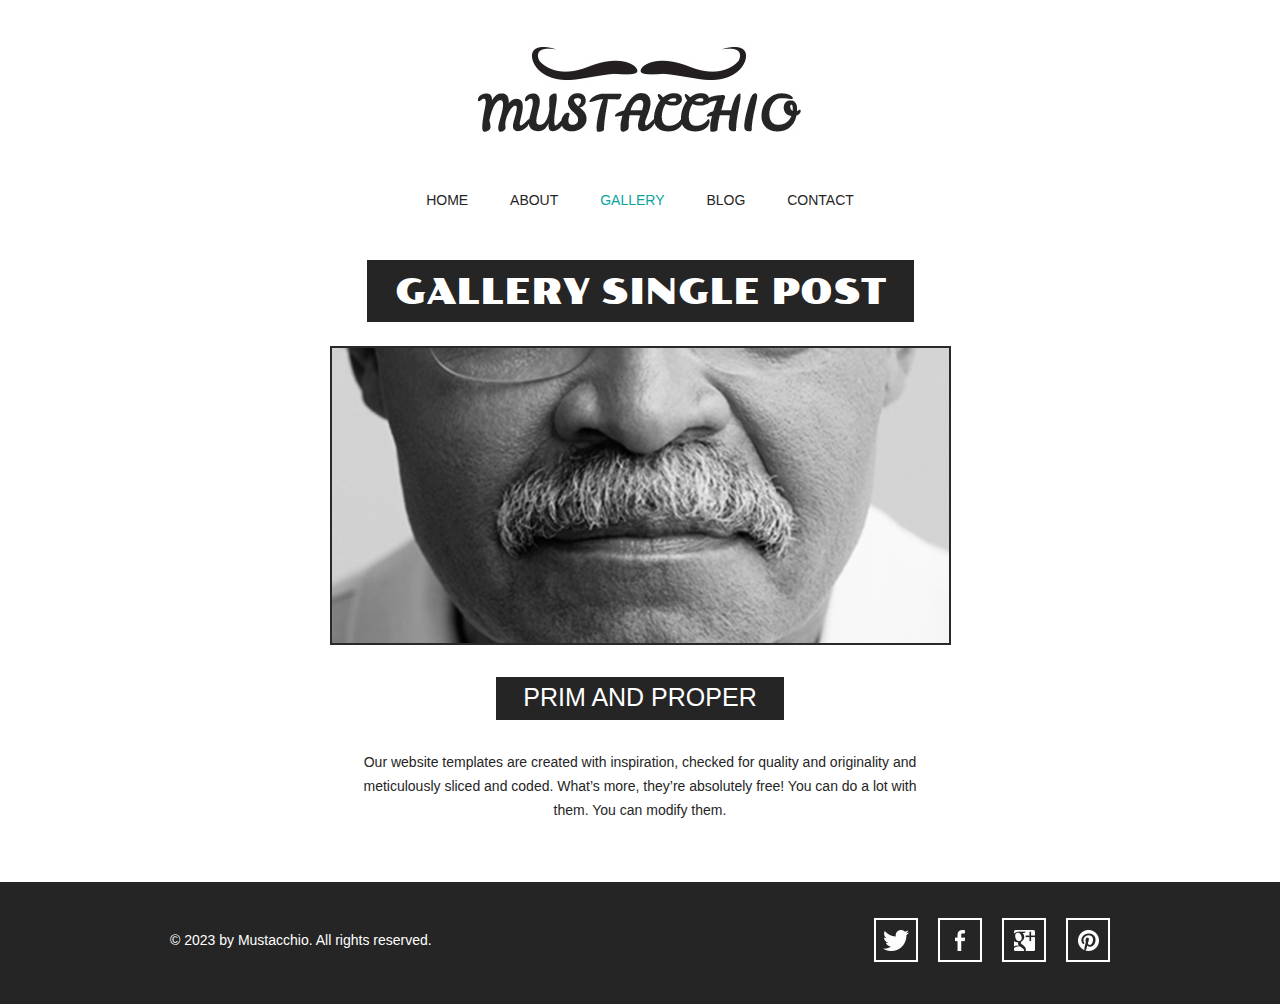
<file: mustacheenthusiast/gallery-single-post.html>
<!doctype html>
<!-- Website Template by freewebsitetemplates.com -->
<html>
<head>
	<meta charset="UTF-8">
	<meta name="viewport" content="width=device-width, initial-scale=1.0">
	<title>Gallery Single Post - Mustache Enthusiast</title>
	<link rel="stylesheet" type="text/css" href="css/style.css">
	<link rel="stylesheet" type="text/css" href="css/mobile.css" media="screen and (max-width : 568px)">
	<script type="text/javascript" src="js/mobile.js"></script>
</head>
<body>
	<div id="header">
		<a href="index.html" class="logo">
			<img src="images/logo.jpg" alt="">
		</a>
		<ul id="navigation">
			<li>
				<a href="index.html">home</a>
			</li>
			<li>
				<a href="about.html">about</a>
			</li>
			<li class="selected">
				<a href="gallery.html">gallery</a>
			</li>
			<li>
				<a href="blog.html">blog</a>
			</li>
			<li>
				<a href="contact.html">contact</a>
			</li>
		</ul>
	</div>
	<div id="body">
		<h1><span>gallery single post</span></h1>
		<div>
			<img src="images/prim-and-proper.jpg" alt="">
			<div class="article">
				<h4>PRIM AND PROPER</h4>
				<p>
				Our website templates are created with inspiration, checked for quality and originality and meticulously sliced and coded. What’s more, they’re absolutely free! You can do a lot with them. You can modify them.
				</p>
			</div>
		</div>
	</div>
	<div id="footer">
		<div>
			<p>&copy; 2023 by Mustacchio. All rights reserved.</p>
			<ul>
				<li>
					<a href="http://freewebsitetemplates.com/go/twitter/" id="twitter">twitter</a>
				</li>
				<li>
					<a href="http://freewebsitetemplates.com/go/facebook/" id="facebook">facebook</a>
				</li>
				<li>
					<a href="http://freewebsitetemplates.com/go/googleplus/" id="googleplus">googleplus</a>
				</li>
				<li>
					<a href="http://pinterest.com/fwtemplates/" id="pinterest">pinterest</a>
				</li>
			</ul>
		</div>
	</div>
</body>
</html>
</file>
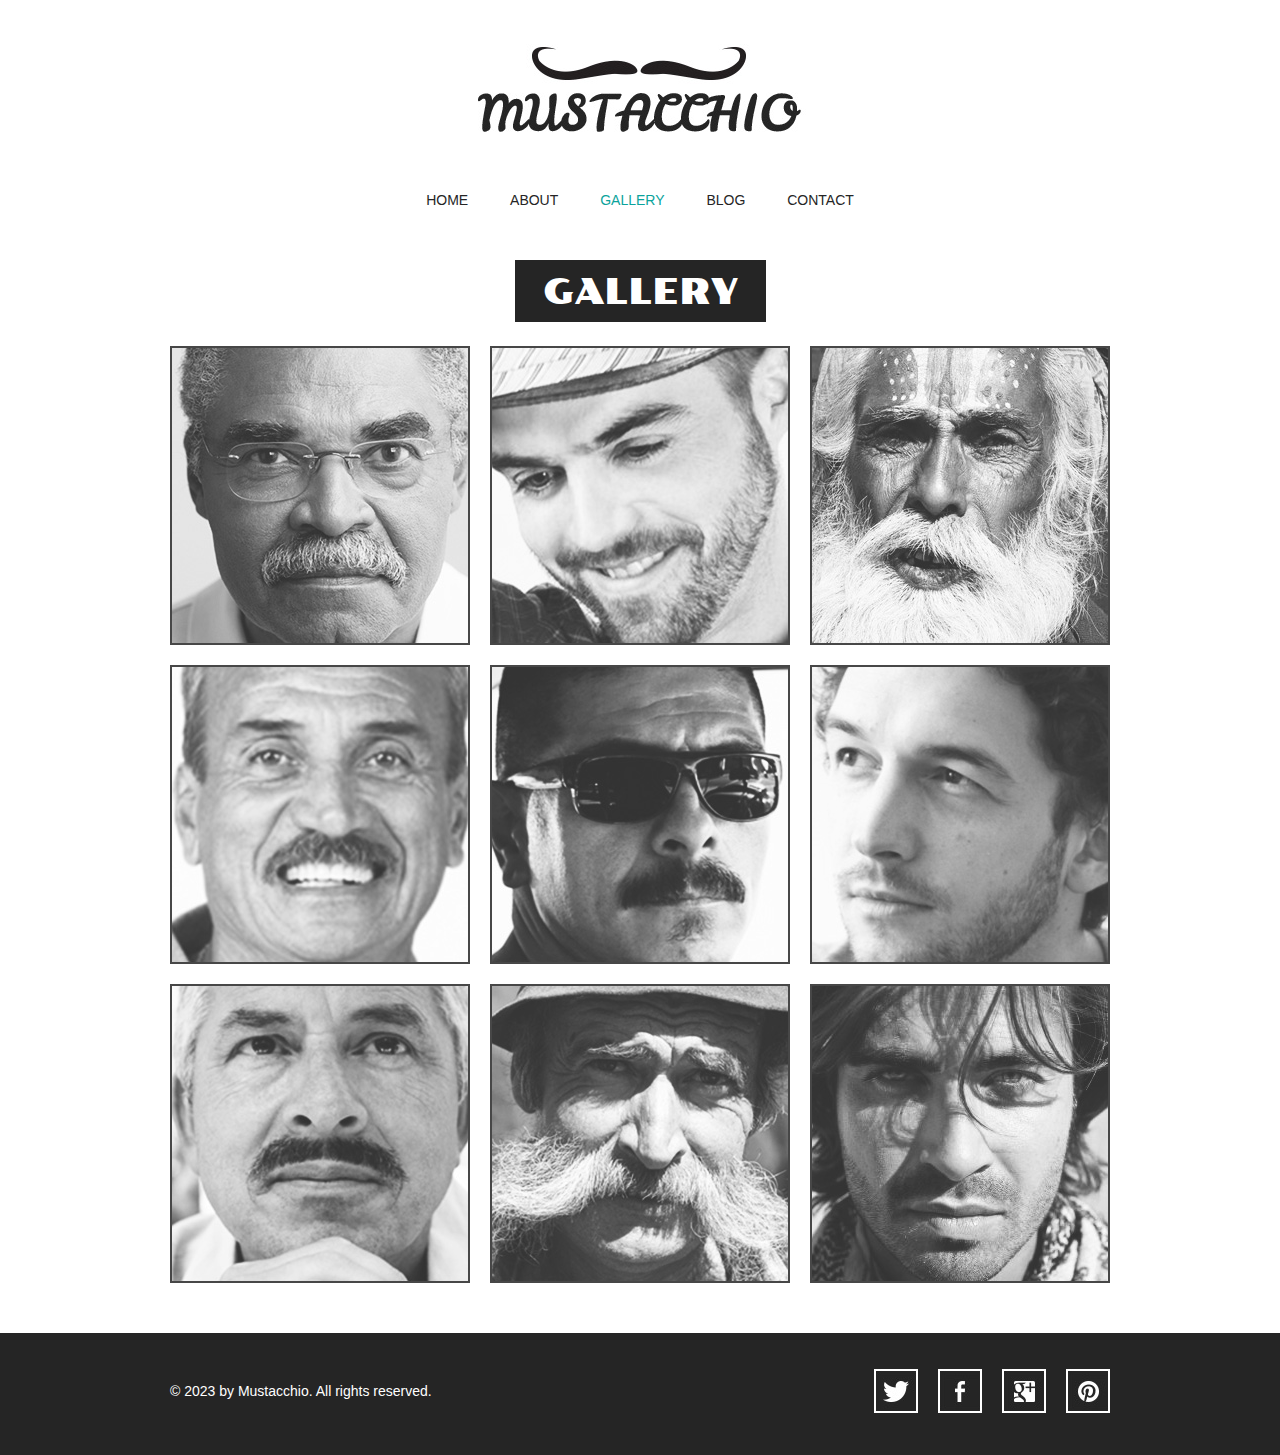
<file: mustacheenthusiast/gallery.html>
<!doctype html>
<!-- Website Template by freewebsitetemplates.com -->
<html>
<head>
	<meta charset="UTF-8">
	<meta name="viewport" content="width=device-width, initial-scale=1.0">
	<title>Gallery - Mustache Enthusiast</title>
	<link rel="stylesheet" type="text/css" href="css/style.css">
	<link rel="stylesheet" type="text/css" href="css/mobile.css" media="screen and (max-width : 568px)">
	<script type="text/javascript" src="js/mobile.js"></script>
</head>
<body>
	<div id="header">
		<a href="index.html" class="logo">
			<img src="images/logo.jpg" alt="">
		</a>
		<ul id="navigation">
			<li>
				<a href="index.html">home</a>
			</li>
			<li>
				<a href="about.html">about</a>
			</li>
			<li class="selected">
				<a href="gallery.html">gallery</a>
			</li>
			<li>
				<a href="blog.html">blog</a>
			</li>
			<li>
				<a href="contact.html">contact</a>
			</li>
		</ul>
	</div>
	<div id="body">
		<h1><span>gallery</span></h1>
		<ul class="gallery">
			<li>
				<a href="gallery-single-post.html">
					<img src="images/mustache1.jpg" alt="">
				</a>
			</li>
			<li>
				<a href="gallery-single-post.html">
					<img src="images/mustache2.jpg" alt="">
				</a>
			</li>
			<li>
				<a href="gallery-single-post.html">
					<img src="images/mustache3.jpg" alt="">
				</a>
			</li>
			<li>
				<a href="gallery-single-post.html">
					<img src="images/mustache4.jpg" alt="">
				</a>
			</li>
			<li>
				<a href="gallery-single-post.html">
					<img src="images/mustache5.jpg" alt="">
				</a>
			</li>
			<li>
				<a href="gallery-single-post.html">
					<img src="images/mustache6.jpg" alt="">
				</a>
			</li>
			<li>
				<a href="gallery-single-post.html">
					<img src="images/mustache7.jpg" alt="">
				</a>
			</li>
			<li>
				<a href="gallery-single-post.html">
					<img src="images/mustache8.jpg" alt="">
				</a>
			</li>
			<li>
				<a href="gallery-single-post.html">
					<img src="images/mustache9.jpg" alt="">
				</a>
			</li>
		</ul>
	</div>
	<div id="footer">
		<div>
			<p>&copy; 2023 by Mustacchio. All rights reserved.</p>
			<ul>
				<li>
					<a href="http://freewebsitetemplates.com/go/twitter/" id="twitter">twitter</a>
				</li>
				<li>
					<a href="http://freewebsitetemplates.com/go/facebook/" id="facebook">facebook</a>
				</li>
				<li>
					<a href="http://freewebsitetemplates.com/go/googleplus/" id="googleplus">googleplus</a>
				</li>
				<li>
					<a href="http://pinterest.com/fwtemplates/" id="pinterest">pinterest</a>
				</li>
			</ul>
		</div>
	</div>
</body>
</html>
</file>
<file: css/style.css>
/* Website Template by freewebsitetemplates.com */
@font-face {
	font-family: 'poller_oneregular';
	src: url('../fonts/pollerone/pollerone-webfont.eot');
	src: url('../fonts/pollerone/pollerone-webfont.eot?#iefix') format('embedded-opentype'),
		 url('../fonts/pollerone/pollerone-webfont.woff') format('woff'),
		 url('../fonts/pollerone/pollerone-webfont.ttf') format('truetype'),
		 url('../fonts/pollerone/pollerone-webfont.svg#poller_oneregular') format('svg');
}
@font-face {
	font-family: 'leckerli_oneregular';
	src: url('../fonts/leckerlione/leckerlione-regular-webfont.eot');
	src: url('../fonts/leckerlione/leckerlione-regular-webfont.eot?#iefix') format('embedded-opentype'),
		 url('../fonts/leckerlione/leckerlione-regular-webfont.woff') format('woff'),
		 url('../fonts/leckerlione/leckerlione-regular-webfont.ttf') format('truetype'),
		 url('../fonts/leckerlione/leckerlione-regular-webfont.svg#leckerli_oneregular') format('svg');
}

body {
	background: #fff;
	font-family: Arial, Helvetica, sans-serif;
	font-size: 14px;
	font-weight: normal;
	line-height: 1;
	margin: 0;
	min-width: 960px;
	padding: 0;
}
p {
	color: #252525;
	line-height: 24px;
	margin: 0;
	padding: 0;
}
p a {
	color: #252525;
	text-decoration: underline;
}
p a:hover {
	color: #898989;
}
#header {
	margin: 0 auto;
	padding: 44px 0 50px;
	text-align: center;
	width: 960px;
}
#header a.logo {
	display: block;
	margin: auto;
	padding: 0;
	/*width: 340px;*/

}
#header a.logo img {
	border: 0;
	display: block;
	margin: auto;
	padding: 0;
}
#header ul {
	margin: 0;
	padding: 56px 0 0;
}
#header ul li {
	display: inline;
	list-style: none;
	margin: 0;
	padding: 0 19px;
}
#header ul li a {
	color: #252525;
	display: inline-block;
	font-family: "Arial Black", Gadget, sans-serif;
	font-size: 14px;
	font-weight: normal;
	margin: 0;
	padding: 0 0 3px;
	text-decoration: none;
	text-transform: uppercase;
}
#header ul li a:hover, #header ul li.selected a {
	color: #0ba39c;
}
#body {
	margin: 0;
	padding: 0 0 30px;
	text-align: center;
}
#body h1 {
	color: #fff;
	display: inline;
	font-family: poller_oneregular;
	font-size: 35px;
	font-weight: normal;
	margin: 0;
	padding: 0;
	text-transform: uppercase;
}
#body h1 span {
	background: #252525;
	display: inline-block;
	padding: 15px 28px 12px;
}
#body > div {
	margin: 0 auto;
	padding: 0;
	width: 960px;
}
#body > div img {
	border: 2px solid #292929;
	margin: 24px 0 0;
	padding: 0;
}
#body > div .article {
	margin: 0 auto;
	padding: 30px 30px 0;
	width: 560px;
}
#body > div .article h2 {
	font-family: "Arial Black", Gadget, sans-serif;
	font-size: 25px;
	font-weight: normal;
	margin: 0 0 30px;
}
#body > div .article h3 {
	color: #252525;
	line-height: 24px;
	margin: 0;
	padding: 0;
}
#body > div .article h4 {
	background: #252525;
	color: #fff;
	display: inline-block;
	font-family: "Arial Black", Gadget, sans-serif;
	font-size: 25px;
	font-weight: normal;
	margin: 0 0 30px;
	padding: 8px 27px 10px;
}
#body > div .article p {
	margin: 0 0 30px;
}
#body div ul {
	margin: 0;
	padding: 24px 10px 0;
	width: 940px;
}
#body div ul li {
	border: 2px solid #1a1a1a;
	display: block;
	list-style: none;
	margin: 0 0 13px;
	overflow: hidden;
	padding: 0;
}
#body div ul li .figure {
	border-right: 2px solid #1a1a1a;
	float: left;
	margin: 0;
	padding: 0;
	width: 376px;
}
#body div ul li img {
	border: 0;
	display: block;
	margin: 0;
	padding: 0;
	opacity: 0.8;
	transition: 0.5s ease-in-out;
}
#body div ul li .figure:hover img {
	opacity: 1;
}
#body div ul li div {
	float: left;
	margin: 0;
	padding: 63px 0 20px;
	width: 558px;
}
#body div ul li div h3 {
	color: #252525;
	font-family: "Arial Black", Gadget, sans-serif;
	font-size: 25px;
	font-weight: normal;
	margin: 0;
	padding: 0;
	text-transform: uppercase;
}
#body div ul li div p {
	padding: 30px 30px 18px;
}
#body div ul li div a.more {
	background: #000;
	color: #fff;
	display: inline-block;
	font-family: "Arial Black", Gadget, sans-serif;
	font-size: 18px;
	font-weight: normal;
	margin: 0;
	padding: 8px 28px;
	text-decoration: none;
	text-transform: uppercase;
}
#body div ul li div a.more:hover {
	color: #252525;
	background: #fff;
	border: 2px solid #252525;
}
#body #featured {
	margin: 0 0 13px;
	padding: 0;
	position: relative;
	width: 100%;
}
#body #featured img {
	border: 0;
	display: block;
	margin: auto;
	padding: 0;
	width: 100%;
}
#body #featured div {
	left: 50%;
	margin-left: -480px;
	margin-top: -171px;
	padding: 0 0 0 470px;
	position: absolute;
	top: 50%;
	text-align: left;
	width: 490px;
}
#body #featured div h2 {
	background: #fff;
	color: #000;
	display: inline-block;
	font-family: poller_oneregular;
	font-size: 20px;
	font-weight: normal;
	margin: 0 0 18px;
	padding: 23px 27px 20px;
	text-transform: uppercase;
}
#body #featured div span {
	background: #252525;
	color: #fff;
	display: inline-block;
	font-size: 20px;
	margin: 7px 0;
	padding: 12px 27px;
}
#body #featured div a {
	background: #0ba39c;
	color: #fff;
	display: inline-block;
	font-size: 16px;
	margin: 15px 0 0;
	padding: 26px 27px 22px;
	text-align: center;
	text-decoration: none;
	text-transform: uppercase;
}
#body #featured div a:hover {
	background: #1fc3bc;
}
#body > ul {
	margin: 0 auto;
	overflow: hidden;
	padding: 24px 0 0;
	width: 960px;
}
#body > ul li {
	display: block;
	float: left;
	margin: 0 10px 20px;
	padding: 0;
	width: 300px;
}
#body > ul li a {
	color: #000;
	display: block;
	font-family: poller_oneregular;
	font-size: 20px;
	font-weight: normal;
	margin: 0;
	padding: 0;
	text-align: center;
	text-decoration: none;
	text-transform: uppercase;
}
#body > ul li a img {
	border: 2px solid #1a1a1a;
	display: block;
	margin: 0;
	padding: 0;
	opacity: .8;
	transition: 0.5s ease-in-out;
}
#body > ul li a:hover img {
	opacity: 1;
}
#body > ul li a span {
	display: block;
	margin: 0;
	padding: 33px 0 0;
}
#body form {
	margin: 0 auto;
	padding: 24px 0 0;
	width: 620px;
}
#body form input, #body form textarea {
	border: 2px solid #252525;
	color: #252525;
	font-family: Arial, Helvetica, sans-serif;
	font-size: 15px;
	font-weight: normal;
	margin: 0 0 37px;
	padding: 20px 10px;
	text-align: center;
	text-transform: uppercase;
	width: 596px;
}
#body form textarea {
	height: 175px;
	overflow: auto;
	resize: none;
}
#body form #send {
	background: #252525;
	color: #fff;
	font-family: "Arial Black", Gadget, sans-serif;
	font-size: 15px;
	font-weight: normal;
	display: inline-block;
	padding: 20px 28px;
	width: auto;
}
#body form #send:hover {
	background: #fff;
	color: #252525;
	cursor: pointer;
}
#footer {
	background: #252525;
	margin: 0;
	padding: 36px 0 42px;
}
#footer div {
	margin: 0 auto;
	overflow: hidden;
	padding: 0;
	width: 960px;
}
#footer div p {
	color: #fff;
	float: left;
	line-height: 44px;
	margin: 0 0 0 10px;
	padding: 0;
}
#footer div ul {
	display: block;
	float: right;
	margin: 0;
	overflow: hidden;
	padding: 0;
	width: 256px;
}
#footer div ul li {
	display: block;
	float: left;
	list-style: none;
	margin: 0 10px;
	padding: 0;
	width: 44px;
}
#footer div ul li a {
	background: url(../images/icons.jpg) no-repeat 0 0;
	display: block;
	height: 44px;
	margin: 0;
	padding: 0;
	text-indent: -99999px;
	width: 44px;
}
#footer div ul li #twitter {
	background-position: 0 0;
}
#footer div ul li #twitter:hover {
	background-position: -44px 0;
}
#footer div ul li #facebook {
	background-position: 0 -44px;
}
#footer div ul li #facebook:hover {
	background-position: -44px -44px;
}
#footer div ul li #googleplus {
	background-position: 0 -88px;
}
#footer div ul li #googleplus:hover {
	background-position: -44px -88px;
}
#footer div ul li #pinterest {
	background-position: 0 -132px;
}
#footer div ul li #pinterest:hover {
	background-position: -44px -132px;
}
</file>
<file: css/mobile.css>
/* Website Template by freewebsitetemplates.com */
body {
	min-width: 0;
}
#header {
	padding: 20px 0;
	position: relative;
	width: 100%;
}
#header a.logo {
	width: 80%;
}
#header a.logo img {
	width: 100%;
}
#mobile-navigation {
	background: url(../images/mobile-menu.png) no-repeat 0 0;
	display: block;
	height: 50px;
	margin: 30px auto 0;
	padding: 0;
	width: 50px;
}
#header ul {
	border: 1px solid #fff;
	display: none;
	left: 50%;
	margin-left: -45%;
	padding: 0;
	position: absolute;
	width: 90%;
	z-index: 1001;
}
#header ul li {
	border-top: 1px solid #fff;
	display: block;
	margin: 0;
	padding: 0;
	position: relative;
}
#header > ul > li:first-child {
	border: 0;
}
#header ul li a {
	background: rgba(11, 163, 156, 0.9);
	color: #fff;
	display: block;
	font-family: Arial, Helvetica, sans-serif;
	font-size: 16px;
	font-weight: normal;
	height: 49px;
	line-height: 49px;
	padding: 0 15px;
	text-align: left;
}
#header ul li a:hover, #header ul li.selected a {
	background: rgba(0, 0, 0, 0.9);
	color: #fff;
}
#header ul ul {
	display: none;
	border: 0;
	height: auto;
	left: 0;
	margin: 0;
	position: relative;
	width: 100%;
}
#header ul ul li a {
	text-indent: 15px;
}
#header ul li span {
	background: rgba(11, 163, 156, 0.9) url(../images/mobile-expand.png) no-repeat 0 0;
	border-left: 1px solid #fff;
	display: block;
	height: 49px;
	position: absolute;
	right: 0;
	top: 0;
	width: 50px;
}
#body {
	width: 100%;
}
#body h1 {
	display: block;
	font-size: 20px;
	margin: 0 auto;
	width: 90%;
}
#body h1 span {
	display: block;
	padding: 3%;
	width: 94%;
}
#body > div {
	padding: 0 5%;
	width: 90%;
}
#body > div img {
	margin: 24px 0 30px;
	width: 98%
}
#body > div .article {
	padding: 0;
	width: 100%;
}
#body > div .article h2, #body > div .article h4 {
	font-size: 18px;
	font-weight: bold;
}
#body #featured {
	overflow: hidden;
	margin: 0 0 20px
}
#body #featured img {
	min-width: 960px;
}
#body #featured div {
	left: 0;
	margin: 0;
	padding: 0 2%;
	position: absolute;
	top: 0;
	text-align: left;
	width: 96%;
}
#body #featured div h2 {
	font-size: 14px;
	font-weight: normal;
	margin: 50px 0 10px;
	padding: 8px 5px;
}
#body #featured div span {
	display: block;
	font-size: 14px;
	margin: 10px 0;
	padding: 10px;
}
#body #featured div a {
	font-size: 14px;
	margin: 5px 0 0;
	padding: 10px;
}
#body > ul {
	overflow: visible;
	padding: 0 5%;
	width: 90%;
}
#body ul.gallery {
	padding: 5% 0;
	overflow: hidden;
	width: 100%;
}
#body > ul li {
	float: none;
	margin: 0;
	width: 100%;
}
#body ul.gallery li {
	float: left;
	margin: 0 0 5% 5%;
	width: 42%;
}
#body > ul li a img {
	width: 98%;
}
#body > ul li a span {
	padding: 15px 0;
}
#body div ul {
	margin: 0;
	padding: 20px 0 0;
	width: 100%;
}
#body div ul li {
	overflow: visible;
	padding: 0 0 20px;
	width: 99%;
}
#body div ul li .figure {
	border: 0;
	display: block;
	float: none;
	margin: 0 0 20px;
	width: 100%;
}
#body div ul li .figure img {
	width: 100%;
}
#body div ul li div {
	float: none;
	padding: 0;
	width: 100%;
}
#body div ul li div a.more:hover {
	height: 14px;
	line-height: 14px;
}
#body form {
	width: 100%;
}
#body form input, #body form textarea {
	margin: 0 0 20px;
	padding: 10px;
	width: 84%;
}
#body form #send {
	padding: 10px;
}
#footer {
	padding: 10px 0 25px;
}
#footer div {
	overflow: visible;
	width: 100%;
}
#footer div p {
	float: none;
	margin: 0;
	text-align: center;
}
#footer div ul {
	float: none;
	margin: 0 auto;
	width: 256px;
}
</file>
<file: mustacheenthusiast/css/style.css>
/* Website Template by freewebsitetemplates.com */
@font-face {
	font-family: 'poller_oneregular';
	src: url('../fonts/pollerone/pollerone-webfont.eot');
	src: url('../fonts/pollerone/pollerone-webfont.eot?#iefix') format('embedded-opentype'),
		 url('../fonts/pollerone/pollerone-webfont.woff') format('woff'),
		 url('../fonts/pollerone/pollerone-webfont.ttf') format('truetype'),
		 url('../fonts/pollerone/pollerone-webfont.svg#poller_oneregular') format('svg');
}
@font-face {
	font-family: 'leckerli_oneregular';
	src: url('../fonts/leckerlione/leckerlione-regular-webfont.eot');
	src: url('../fonts/leckerlione/leckerlione-regular-webfont.eot?#iefix') format('embedded-opentype'),
		 url('../fonts/leckerlione/leckerlione-regular-webfont.woff') format('woff'),
		 url('../fonts/leckerlione/leckerlione-regular-webfont.ttf') format('truetype'),
		 url('../fonts/leckerlione/leckerlione-regular-webfont.svg#leckerli_oneregular') format('svg');
}

body {
	background: #fff;
	font-family: Arial, Helvetica, sans-serif;
	font-size: 14px;
	font-weight: normal;
	line-height: 1;
	margin: 0;
	min-width: 960px;
	padding: 0;
}
p {
	color: #252525;
	line-height: 24px;
	margin: 0;
	padding: 0;
}
p a {
	color: #252525;
	text-decoration: underline;
}
p a:hover {
	color: #898989;
}
#header {
	margin: 0 auto;
	padding: 44px 0 50px;
	text-align: center;
	width: 960px;
}
#header a.logo {
	display: block;
	margin: 0 auto;
	padding: 0;
	width: 340px;
}
#header a.logo img {
	border: 0;
	display: block;
	margin: 0;
	padding: 0;
}
#header ul {
	margin: 0;
	padding: 56px 0 0;
}
#header ul li {
	display: inline;
	list-style: none;
	margin: 0;
	padding: 0 19px;
}
#header ul li a {
	color: #252525;
	display: inline-block;
	font-family: "Arial Black", Gadget, sans-serif;
	font-size: 14px;
	font-weight: normal;
	margin: 0;
	padding: 0 0 3px;
	text-decoration: none;
	text-transform: uppercase;
}
#header ul li a:hover, #header ul li.selected a {
	color: #0ba39c;
}
#body {
	margin: 0;
	padding: 0 0 30px;
	text-align: center;
}
#body h1 {
	color: #fff;
	display: inline;
	font-family: poller_oneregular;
	font-size: 35px;
	font-weight: normal;
	margin: 0;
	padding: 0;
	text-transform: uppercase;
}
#body h1 span {
	background: #252525;
	display: inline-block;
	padding: 15px 28px 12px;
}
#body > div {
	margin: 0 auto;
	padding: 0;
	width: 960px;
}
#body > div img {
	border: 2px solid #292929;
	margin: 24px 0 0;
	padding: 0;
}
#body > div .article {
	margin: 0 auto;
	padding: 30px 30px 0;
	width: 560px;
}
#body > div .article h2 {
	font-family: "Arial Black", Gadget, sans-serif;
	font-size: 25px;
	font-weight: normal;
	margin: 0 0 30px;
}
#body > div .article h3 {
	color: #252525;
	line-height: 24px;
	margin: 0;
	padding: 0;
}
#body > div .article h4 {
	background: #252525;
	color: #fff;
	display: inline-block;
	font-family: "Arial Black", Gadget, sans-serif;
	font-size: 25px;
	font-weight: normal;
	margin: 0 0 30px;
	padding: 8px 27px 10px;
}
#body > div .article p {
	margin: 0 0 30px;
}
#body div ul {
	margin: 0;
	padding: 24px 10px 0;
	width: 940px;
}
#body div ul li {
	border: 2px solid #1a1a1a;
	display: block;
	list-style: none;
	margin: 0 0 13px;
	overflow: hidden;
	padding: 0;
}
#body div ul li .figure {
	border-right: 2px solid #1a1a1a;
	float: left;
	margin: 0;
	padding: 0;
	width: 376px;
}
#body div ul li img {
	border: 0;
	display: block;
	margin: 0;
	padding: 0;
	opacity: 0.8;
	transition: 0.5s ease-in-out;
}
#body div ul li .figure:hover img {
	opacity: 1;
}
#body div ul li div {
	float: left;
	margin: 0;
	padding: 63px 0 20px;
	width: 558px;
}
#body div ul li div h3 {
	color: #252525;
	font-family: "Arial Black", Gadget, sans-serif;
	font-size: 25px;
	font-weight: normal;
	margin: 0;
	padding: 0;
	text-transform: uppercase;
}
#body div ul li div p {
	padding: 30px 30px 18px;
}
#body div ul li div a.more {
	background: #000;
	color: #fff;
	display: inline-block;
	font-family: "Arial Black", Gadget, sans-serif;
	font-size: 18px;
	font-weight: normal;
	margin: 0;
	padding: 8px 28px;
	text-decoration: none;
	text-transform: uppercase;
}
#body div ul li div a.more:hover {
	color: #252525;
	background: #fff;
	border: 2px solid #252525;
}
#body #featured {
	margin: 0 0 13px;
	padding: 0;
	position: relative;
	width: 100%;
}
#body #featured img {
	border: 0;
	display: block;
	margin: 0;
	padding: 0;
	width: 100%;
}
#body #featured div {
	left: 50%;
	margin-left: -480px;
	margin-top: -171px;
	padding: 0 0 0 470px;
	position: absolute;
	top: 50%;
	text-align: left;
	width: 490px;
}
#body #featured div h2 {
	background: #fff;
	color: #000;
	display: inline-block;
	font-family: poller_oneregular;
	font-size: 20px;
	font-weight: normal;
	margin: 0 0 18px;
	padding: 23px 27px 20px;
	text-transform: uppercase;
}
#body #featured div span {
	background: #252525;
	color: #fff;
	display: inline-block;
	font-size: 20px;
	margin: 7px 0;
	padding: 12px 27px;
}
#body #featured div a {
	background: #0ba39c;
	color: #fff;
	display: inline-block;
	font-size: 16px;
	margin: 15px 0 0;
	padding: 26px 27px 22px;
	text-align: center;
	text-decoration: none;
	text-transform: uppercase;
}
#body #featured div a:hover {
	background: #1fc3bc;
}
#body > ul {
	margin: 0 auto;
	overflow: hidden;
	padding: 24px 0 0;
	width: 960px;
}
#body > ul li {
	display: block;
	float: left;
	margin: 0 10px 20px;
	padding: 0;
	width: 300px;
}
#body > ul li a {
	color: #000;
	display: block;
	font-family: poller_oneregular;
	font-size: 20px;
	font-weight: normal;
	margin: 0;
	padding: 0;
	text-align: center;
	text-decoration: none;
	text-transform: uppercase;
}
#body > ul li a img {
	border: 2px solid #1a1a1a;
	display: block;
	margin: 0;
	padding: 0;
	opacity: .8;
	transition: 0.5s ease-in-out;
}
#body > ul li a:hover img {
	opacity: 1;
}
#body > ul li a span {
	display: block;
	margin: 0;
	padding: 33px 0 0;
}
#body form {
	margin: 0 auto;
	padding: 24px 0 0;
	width: 620px;
}
#body form input, #body form textarea {
	border: 2px solid #252525;
	color: #252525;
	font-family: Arial, Helvetica, sans-serif;
	font-size: 15px;
	font-weight: normal;
	margin: 0 0 37px;
	padding: 20px 10px;
	text-align: center;
	text-transform: uppercase;
	width: 596px;
}
#body form textarea {
	height: 175px;
	overflow: auto;
	resize: none;
}
#body form #send {
	background: #252525;
	color: #fff;
	font-family: "Arial Black", Gadget, sans-serif;
	font-size: 15px;
	font-weight: normal;
	display: inline-block;
	padding: 20px 28px;
	width: auto;
}
#body form #send:hover {
	background: #fff;
	color: #252525;
	cursor: pointer;
}
#footer {
	background: #252525;
	margin: 0;
	padding: 36px 0 42px;
}
#footer div {
	margin: 0 auto;
	overflow: hidden;
	padding: 0;
	width: 960px;
}
#footer div p {
	color: #fff;
	float: left;
	line-height: 44px;
	margin: 0 0 0 10px;
	padding: 0;
}
#footer div ul {
	display: block;
	float: right;
	margin: 0;
	overflow: hidden;
	padding: 0;
	width: 256px;
}
#footer div ul li {
	display: block;
	float: left;
	list-style: none;
	margin: 0 10px;
	padding: 0;
	width: 44px;
}
#footer div ul li a {
	background: url(../images/icons.jpg) no-repeat 0 0;
	display: block;
	height: 44px;
	margin: 0;
	padding: 0;
	text-indent: -99999px;
	width: 44px;
}
#footer div ul li #twitter {
	background-position: 0 0;
}
#footer div ul li #twitter:hover {
	background-position: -44px 0;
}
#footer div ul li #facebook {
	background-position: 0 -44px;
}
#footer div ul li #facebook:hover {
	background-position: -44px -44px;
}
#footer div ul li #googleplus {
	background-position: 0 -88px;
}
#footer div ul li #googleplus:hover {
	background-position: -44px -88px;
}
#footer div ul li #pinterest {
	background-position: 0 -132px;
}
#footer div ul li #pinterest:hover {
	background-position: -44px -132px;
}
</file>
<file: mustacheenthusiast/css/mobile.css>
/* Website Template by freewebsitetemplates.com */
body {
	min-width: 0;
}
#header {
	padding: 20px 0;
	position: relative;
	width: 100%;
}
#header a.logo {
	width: 80%;
}
#header a.logo img {
	width: 100%;
}
#mobile-navigation {
	background: url(../images/mobile-menu.png) no-repeat 0 0;
	display: block;
	height: 50px;
	margin: 30px auto 0;
	padding: 0;
	width: 50px;
}
#header ul {
	border: 1px solid #fff;
	display: none;
	left: 50%;
	margin-left: -45%;
	padding: 0;
	position: absolute;
	width: 90%;
	z-index: 1001;
}
#header ul li {
	border-top: 1px solid #fff;
	display: block;
	margin: 0;
	padding: 0;
	position: relative;
}
#header > ul > li:first-child {
	border: 0;
}
#header ul li a {
	background: rgba(11, 163, 156, 0.9);
	color: #fff;
	display: block;
	font-family: Arial, Helvetica, sans-serif;
	font-size: 16px;
	font-weight: normal;
	height: 49px;
	line-height: 49px;
	padding: 0 15px;
	text-align: left;
}
#header ul li a:hover, #header ul li.selected a {
	background: rgba(0, 0, 0, 0.9);
	color: #fff;
}
#header ul ul {
	display: none;
	border: 0;
	height: auto;
	left: 0;
	margin: 0;
	position: relative;
	width: 100%;
}
#header ul ul li a {
	text-indent: 15px;
}
#header ul li span {
	background: rgba(11, 163, 156, 0.9) url(../images/mobile-expand.png) no-repeat 0 0;
	border-left: 1px solid #fff;
	display: block;
	height: 49px;
	position: absolute;
	right: 0;
	top: 0;
	width: 50px;
}
#body {
	width: 100%;
}
#body h1 {
	display: block;
	font-size: 20px;
	margin: 0 auto;
	width: 90%;
}
#body h1 span {
	display: block;
	padding: 3%;
	width: 94%;
}
#body > div {
	padding: 0 5%;
	width: 90%;
}
#body > div img {
	margin: 24px 0 30px;
	width: 98%
}
#body > div .article {
	padding: 0;
	width: 100%;
}
#body > div .article h2, #body > div .article h4 {
	font-size: 18px;
	font-weight: bold;
}
#body #featured {
	overflow: hidden;
	margin: 0 0 20px
}
#body #featured img {
	min-width: 960px;
}
#body #featured div {
	left: 0;
	margin: 0;
	padding: 0 2%;
	position: absolute;
	top: 0;
	text-align: left;
	width: 96%;
}
#body #featured div h2 {
	font-size: 14px;
	font-weight: normal;
	margin: 50px 0 10px;
	padding: 8px 5px;
}
#body #featured div span {
	display: block;
	font-size: 14px;
	margin: 10px 0;
	padding: 10px;
}
#body #featured div a {
	font-size: 14px;
	margin: 5px 0 0;
	padding: 10px;
}
#body > ul {
	overflow: visible;
	padding: 0 5%;
	width: 90%;
}
#body ul.gallery {
	padding: 5% 0;
	overflow: hidden;
	width: 100%;
}
#body > ul li {
	float: none;
	margin: 0;
	width: 100%;
}
#body ul.gallery li {
	float: left;
	margin: 0 0 5% 5%;
	width: 42%;
}
#body > ul li a img {
	width: 98%;
}
#body > ul li a span {
	padding: 15px 0;
}
#body div ul {
	margin: 0;
	padding: 20px 0 0;
	width: 100%;
}
#body div ul li {
	overflow: visible;
	padding: 0 0 20px;
	width: 99%;
}
#body div ul li .figure {
	border: 0;
	display: block;
	float: none;
	margin: 0 0 20px;
	width: 100%;
}
#body div ul li .figure img {
	width: 100%;
}
#body div ul li div {
	float: none;
	padding: 0;
	width: 100%;
}
#body div ul li div a.more:hover {
	height: 14px;
	line-height: 14px;
}
#body form {
	width: 100%;
}
#body form input, #body form textarea {
	margin: 0 0 20px;
	padding: 10px;
	width: 84%;
}
#body form #send {
	padding: 10px;
}
#footer {
	padding: 10px 0 25px;
}
#footer div {
	overflow: visible;
	width: 100%;
}
#footer div p {
	float: none;
	margin: 0;
	text-align: center;
}
#footer div ul {
	float: none;
	margin: 0 auto;
	width: 256px;
}
</file>
